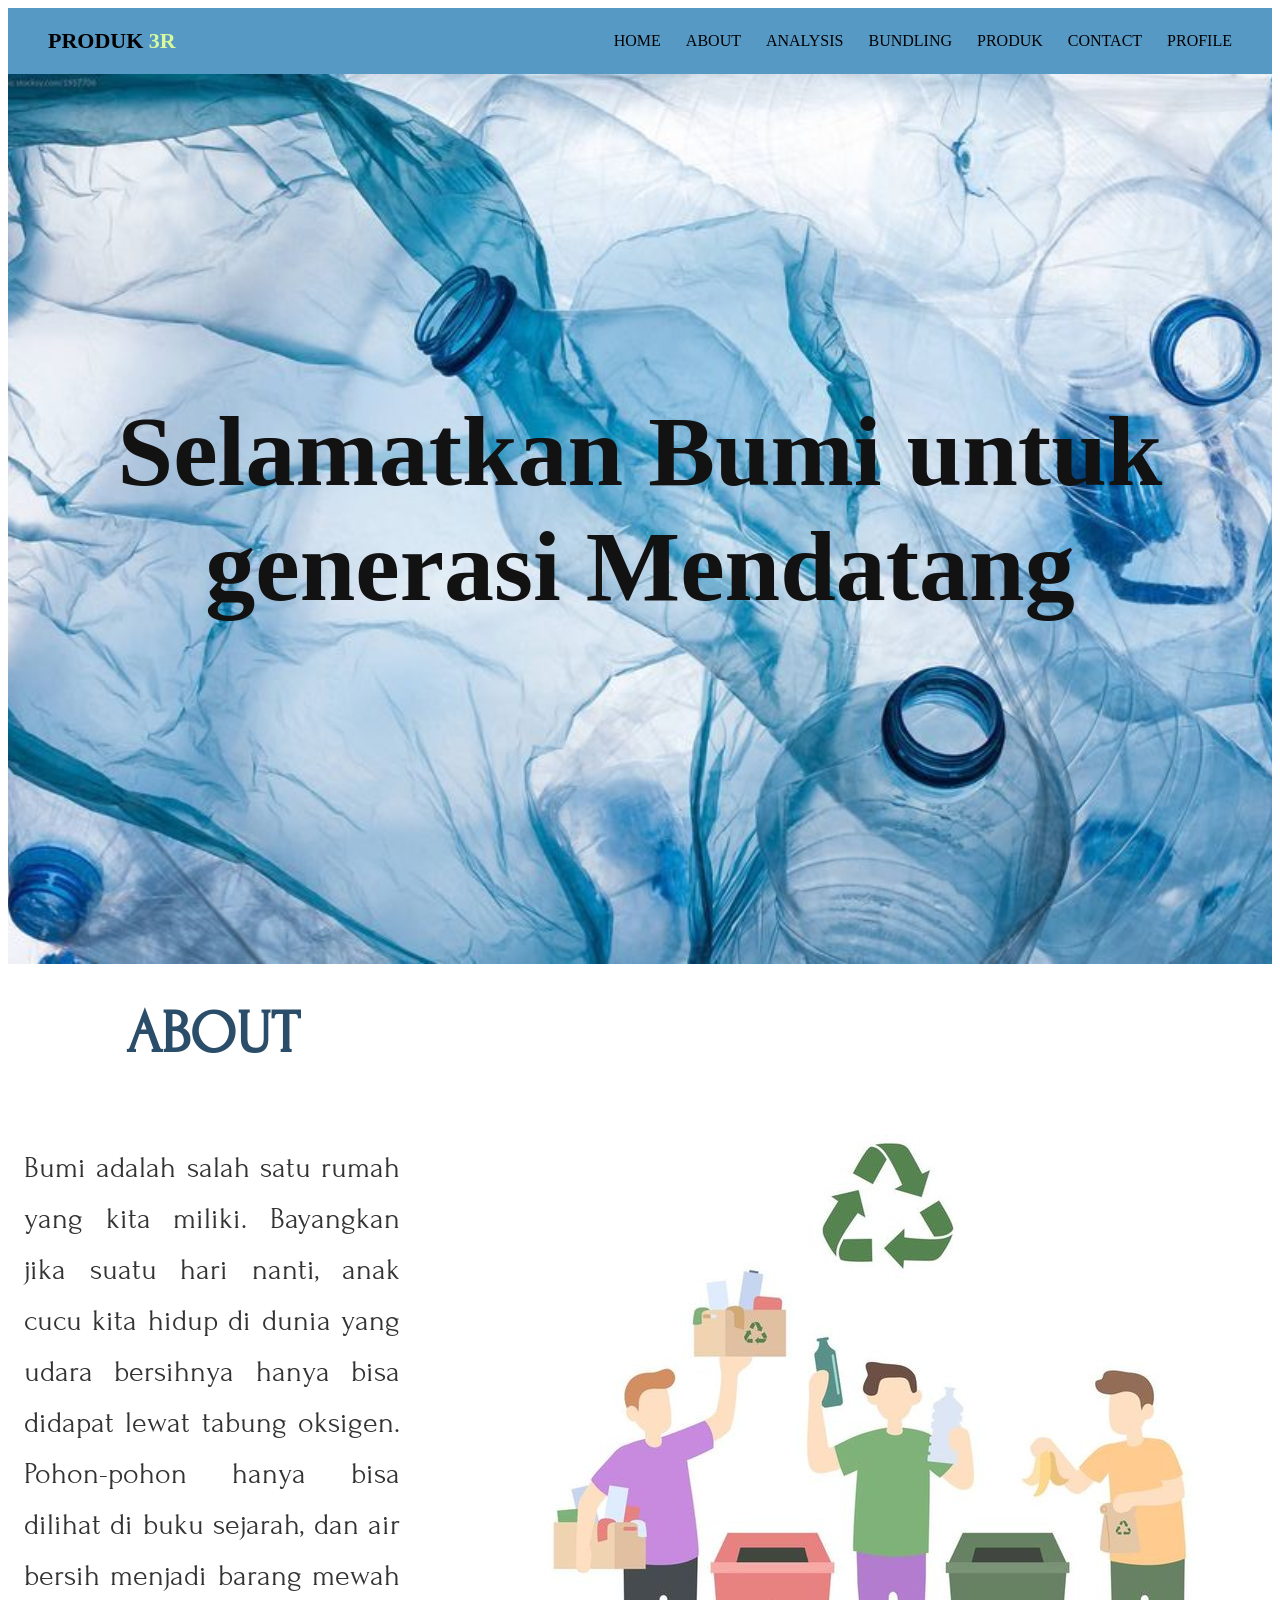
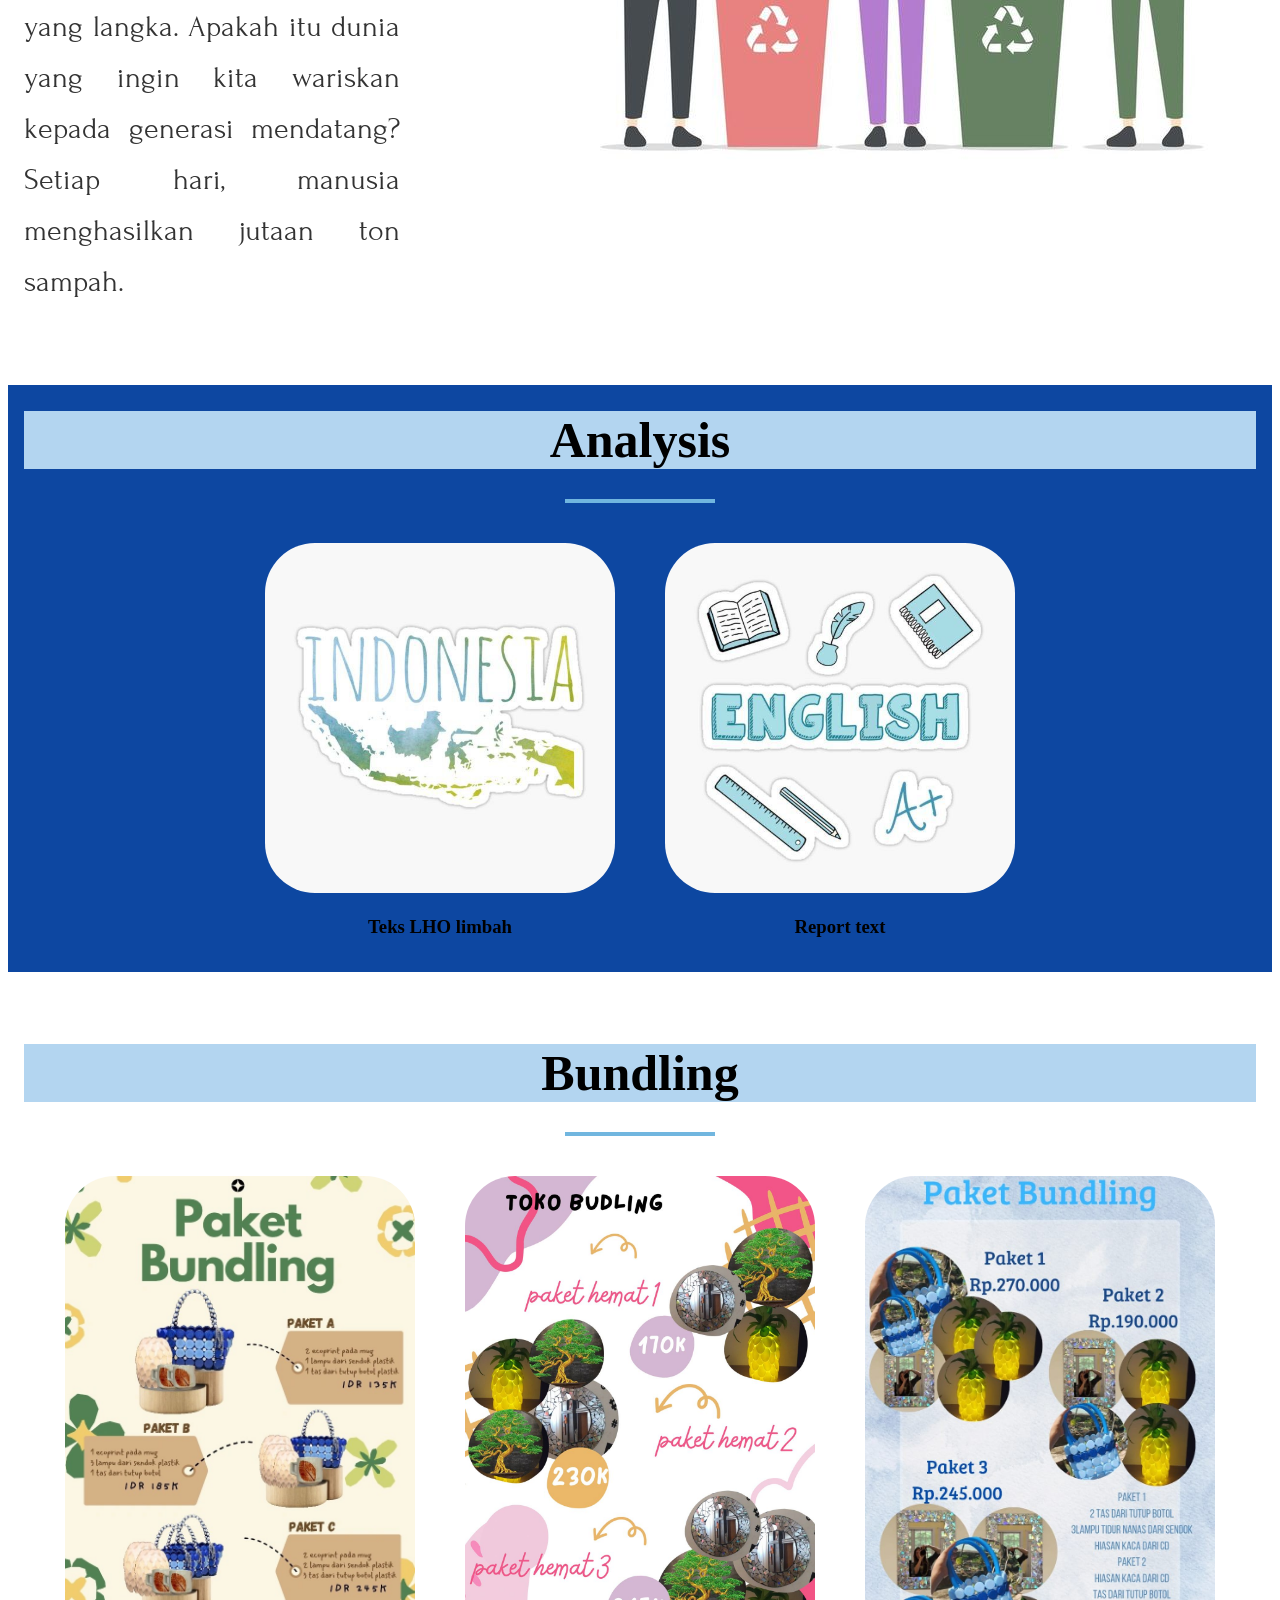
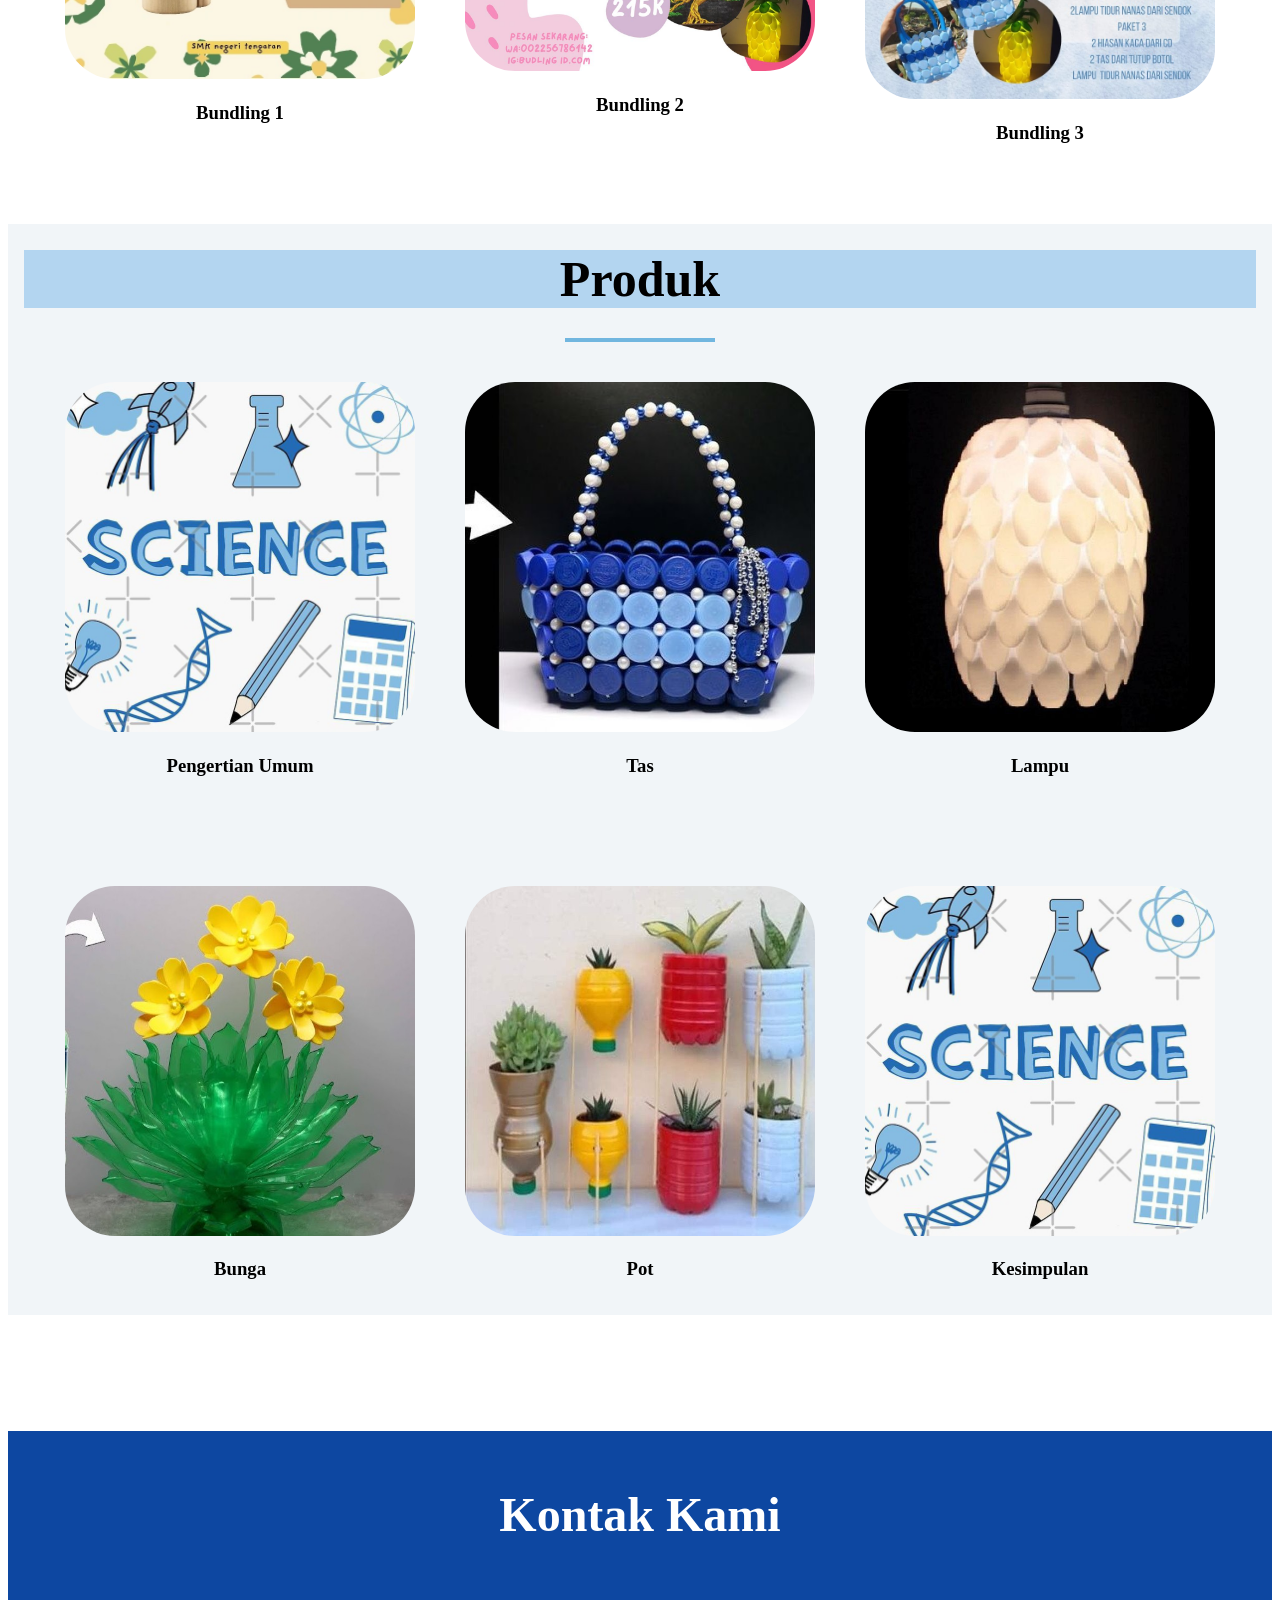
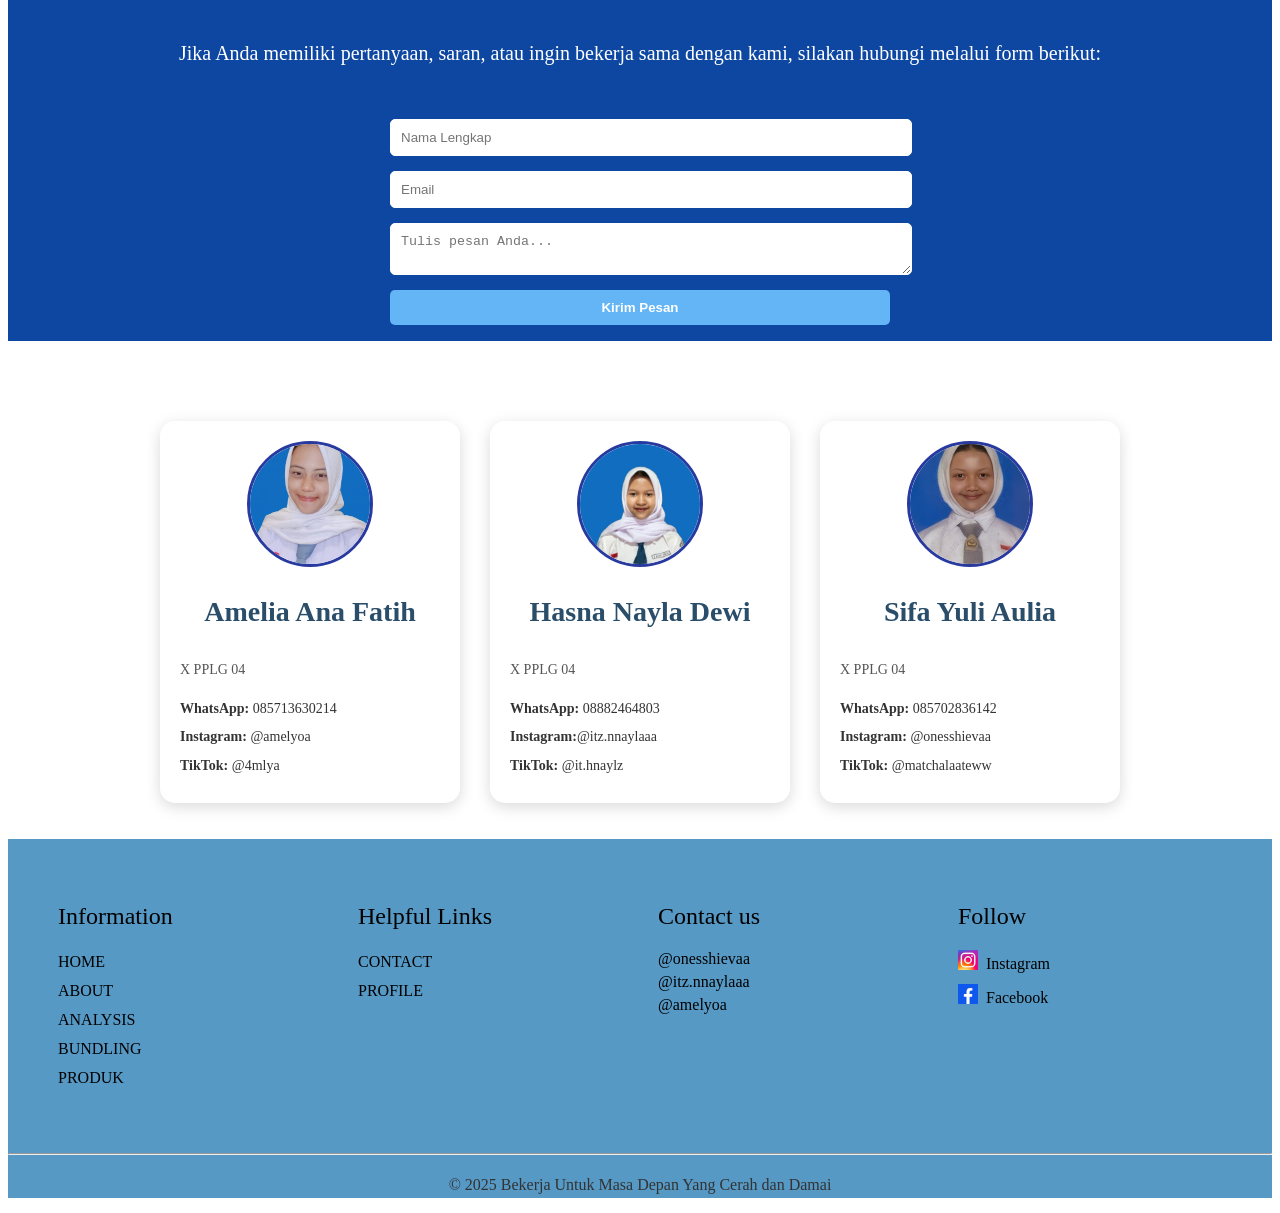
<file: index.html>
<!DOCTYPE html>
<html lang="en">
<head>
    <meta charset="UTF-8">
    <meta http-equiv="X-UA-Compatible" content="IE=edge">
    <meta name="viewport" content="width=device-width, initial-scale=1.0">
    <title>Nature</title>
    <link rel="stylesheet" href="style.css">
</head>
<body>
   <header>
    <div class="title-header">PRODUK <span style="color:#d9f99d;">3R</span></div>
   
    <nav>
      <a href="#home">HOME</a>
      <a href="#about">ABOUT</a>
      <a href="#Analysis">ANALYSIS</a>
      <a href="#bundling">BUNDLING</a>
      <a href="#produk">PRODUK</a>
     <a href="#kontak">CONTACT</a>
     <a href="#profile">PROFILE</a>
    </nav>
  </header>

 <section class="hero" id="home">
    <div class="main-content">
      <h1 class="main-heading"> Selamatkan Bumi untuk generasi Mendatang</h1>
        </section>
     <section class="about" id="about">
        <div class="container">
            <div class="about-content">
                <h1>ABOUT </h1>
                <p>Bumi adalah salah satu rumah yang kita miliki. Bayangkan jika suatu hari nanti, anak cucu kita hidup di dunia yang udara bersihnya hanya bisa didapat lewat tabung oksigen. Pohon-pohon hanya bisa dilihat di buku sejarah, dan air bersih menjadi barang mewah yang langka.
                    Apakah itu dunia yang ingin kita wariskan kepada generasi mendatang? Setiap hari, manusia menghasilkan jutaan ton sampah.</p>
            </div>
        <div class="about-image">
            <img src="./img/sampah.jpg" alt="">
        </div>
        </div>
    </section><br><br>
    <!--Analysis-->
     <section id="Analysis">
        <div class="container">
            <div class="section-title">
            <h1>Analysis</h1>
                <div class="line"></div>
            </div>
            <div class="Analysis">
         <div class="service">
                 <a href="b.indo.html" class="btn"><img src="img/indonesia.jpg" alt=""></a>
                  <h3>Teks LHO limbah</h3> 
            </div>
         <div class="service">
                 <a href="b.inggris.html" class="btn"><img src=".//img/download (7).jpg" alt=""></a>
                <h3>Report text</h3>
            </div>
            </div>
        </div>
    </section><br><br>
    <!--bundling-->
    <section id="bundling">
          <div class="container">
            <div class="section-title">
            <h1>Bundling</h1>
                <div class="line"></div>
            </div>
            <div class="Analysis">
                 <div class="service">
                 <a href="./bundling1.html" class="btn"><img src="./img/paket bundling.jpeg" alt=""></a>
                 <h3>Bundling 1</h3> 
            </div>
         <div class="service">
                <a href="./bundling2.html" class="btn"><img src="./img/bundling 2.jpeg" alt=""></a>
                <h3>Bundling 2</h3>
            </div>
             <div class="service">
                <a href="./bundling3.html" class="btn"><img src="./img/bundling 3.jpeg" alt=""></a>
                <h3>Bundling 3</h3>
            </div>
    </section><br><br>
    <!--produk-->
    <section id="produk">
          <div class="container">
            <div class="section-title">
            <h1>Produk</h1>
                <div class="line"></div>
            </div>
            <div class="produk">
                 <div class="service">
                 <a href="./produk.html" class="btn"><img src="./img/ipas.jpg" alt=" "></a>
                 <h3>Pengertian Umum</h3>
            </div>
             <div class="service">
                <a href="./produkA.html" class="btn"><img src="img/tas.jpg" alt=""></a>
                <h3>Tas</h3>
            </div>
         <div class="service">
                <a href="./produkB.html" class="btn"><img src="./img/lampu.jpeg" alt=""></a>
                <h3>Lampu</h3>
            </div>
            <div class="produk">
             <div class="service">
                <a href="./produkC.html" class="btn"><img src="./img/bunga.jpeg" alt=""></a>
                <h3>Bunga</h3>
            </div>
               <div class="service">
                <a href="./produkD.html" class="btn"><img src="img/pot.jpeg" alt=""></a>
                <h3>Pot</h3>
            </div>
             <div class="service">
                <a href="./produkkesimpulan.html" class="btn"><img src="img/ipas.jpg" alt=""></a>
                <h3>Kesimpulan</h3>
            </div>
    </section><br><br>

    <!-- KONTAK KAMI -->
    <section id="kontak" class="section kontak">
        <div class="container">
            <h2>Kontak Kami</h2>
          <br>
            <p>Jika Anda memiliki pertanyaan, saran, atau ingin bekerja sama dengan kami, silakan hubungi melalui form berikut:</p>
               <br>
            <form class="form-kontak">
                <input type="text" placeholder="Nama Lengkap" required>
                <input type="email" placeholder="Email" required>
                <textarea placeholder="Tulis pesan Anda..." required></textarea>
                <button type="submit" class="btn">Kirim Pesan</button>
            </form>
        </div>
    </section>
   <section id="profile">
    <div class="profil">
   
        <div class="card">
            <img src="./img/amel1.jpeg" alt="" class="foto">
            <h1>Amelia Ana Fatih</h1>
            <p class="role">X PPLG 04</p>
            <div class="info">
                <p><strong>WhatsApp:</strong> 085713630214</p>
                <p><strong>Instagram:</strong> @amelyoa</p>
                <p><strong>TikTok:</strong> @4mlya</p>
            </div>
        </div>

        <div class="card">
            <img src="./img/nayla1.jpeg" alt="" class="foto">
            <h1>Hasna Nayla Dewi</h1>
            <p class="role">X PPLG 04</p>
            <div class="info">
                <p><strong>WhatsApp:</strong> 08882464803</p>
                <p><strong>Instagram:</strong>@itz.nnaylaaa</p>
                <p><strong>TikTok:</strong> @it.hnaylz</p>
            </div>
        </div>

        <div class="card">
            <img src="./img/sifa.jpeg" alt="" class="foto">
            <h1>Sifa Yuli Aulia</h1>
            <p class="role">X PPLG 04</p>
            <div class="info">
                <p><strong>WhatsApp:</strong> 085702836142</p>
                <p><strong>Instagram:</strong>  @onesshievaa</p>
                <p><strong>TikTok:</strong> @matchalaateww</p>
            </div>
        </div>
    </div>
    </section><br><br>
 <!-- Footer -->
  <section class="footer">
  <footer class="main-footer">
    <div class="footer-content">
     <div class="footer-column">
      <h3>Information</h3>
      <ul>
      <li><a href="#home">HOME</a></li>
      <li><a href="#about">ABOUT</a></li>
      <li><a href="#Analysis">ANALYSIS</a></li>
      <li><a href="#bundling">BUNDLING</a></li>
      <li><a href="#produk">PRODUK</a></li>
      </ul>
     </div>

     <div class="footer-column">
      <h3>Helpful Links</h3>
      <ul>
       <li><a href="#kontak">CONTACT</a></li>
     <li><a href="#profile">PROFILE</a></li>
      </ul>
     </div>

     <div class="footer-column">
      <h3>Contact us</h3>
      <div class="contact-links">
        <ul>
       <li> @onesshievaa</li>
       <li> @itz.nnaylaaa</li>
       <li> @amelyoa</li>
       </ul>
      </div>
     </div>

     <div class="footer-column">
      <h3>Follow</h3>
      <ul class="social-links">
       <li>
        <a href="#">
          <i class="fab fa-instagram">
            <img src="./img/instagram.jpg" />
          </i> 
          Instagram
        </a>
      </li>
       <li>
        <a href="#">
          <i class="fab fa-facebook-f">
            <img src="./img/facebook.jpg" />
          </i>
          Facebook
        </a>
      </li>
      </ul>
     </div>
     </div>
     <hr />
     <div class="copy">
      <p>&copy; 2025 Bekerja Untuk Masa Depan Yang Cerah dan Damai</p>
     </div>
  </footer>
 </section>
</body>
</html>
</file>
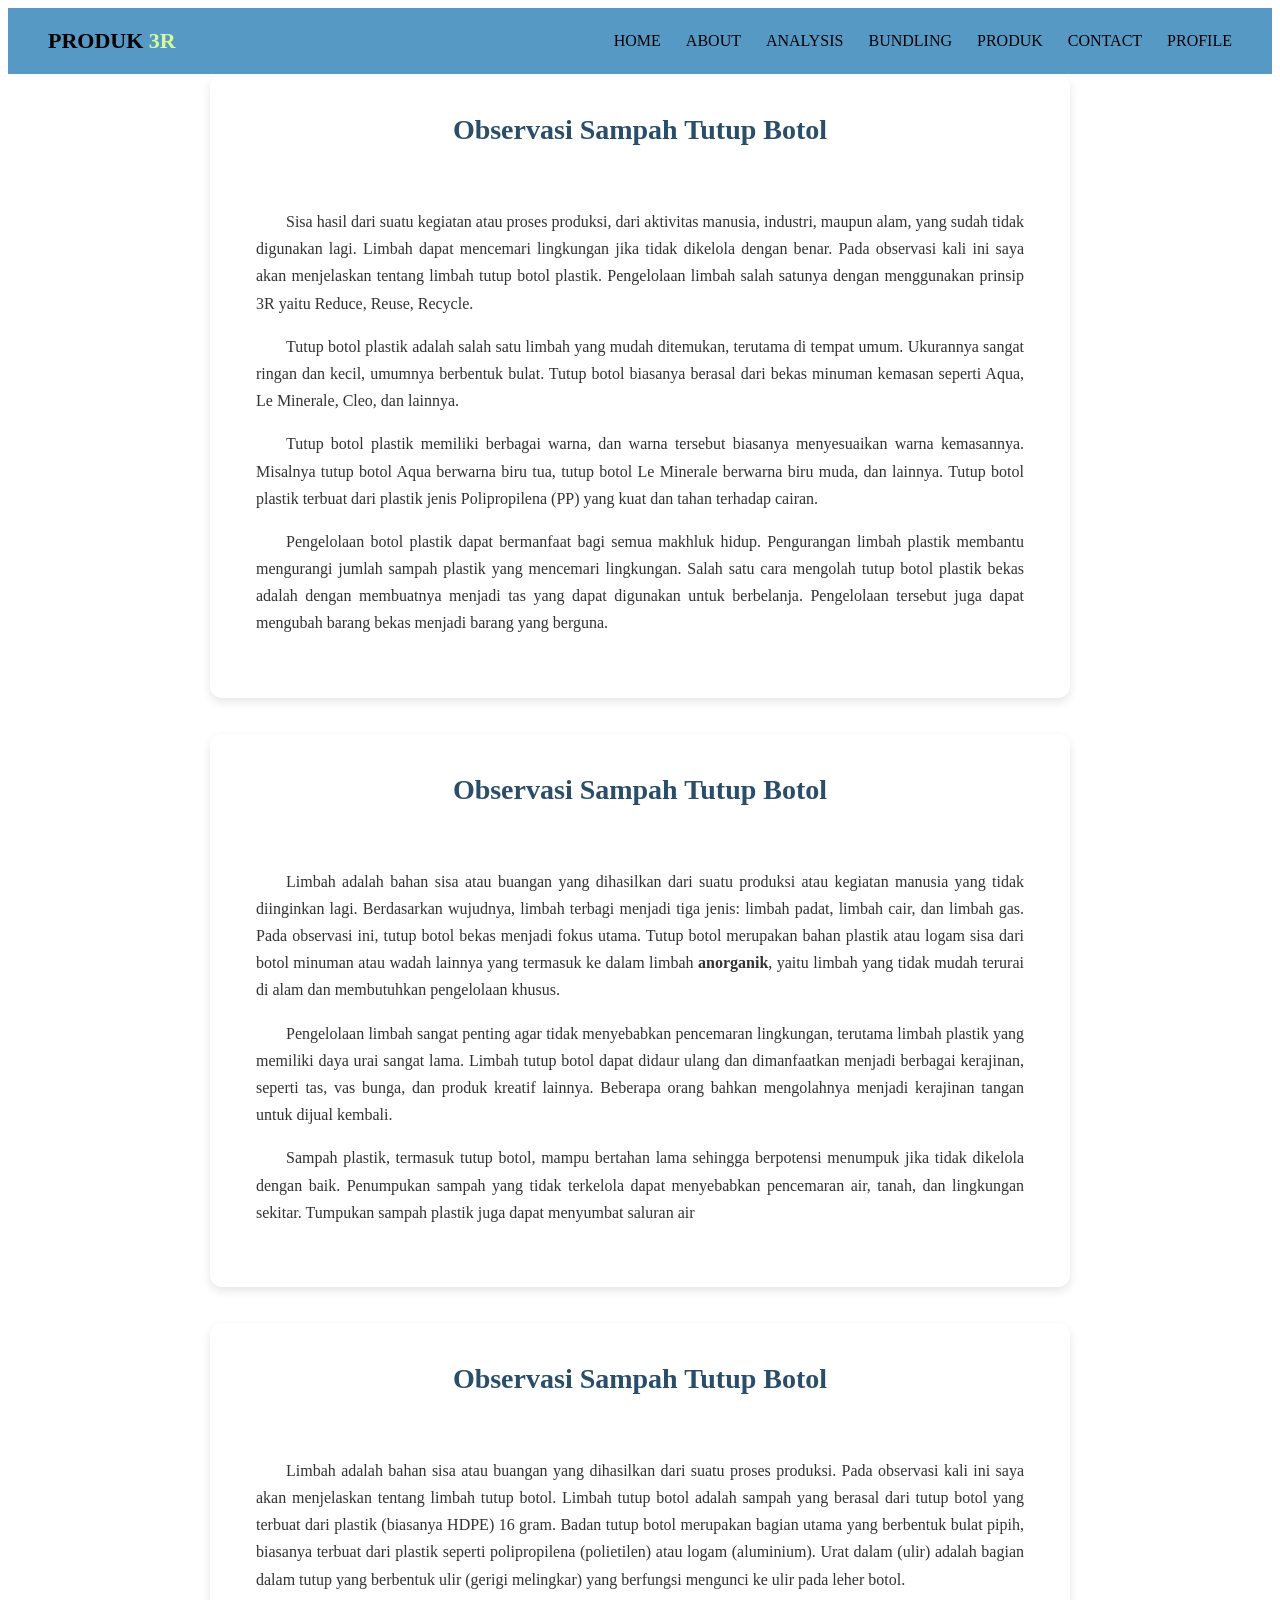
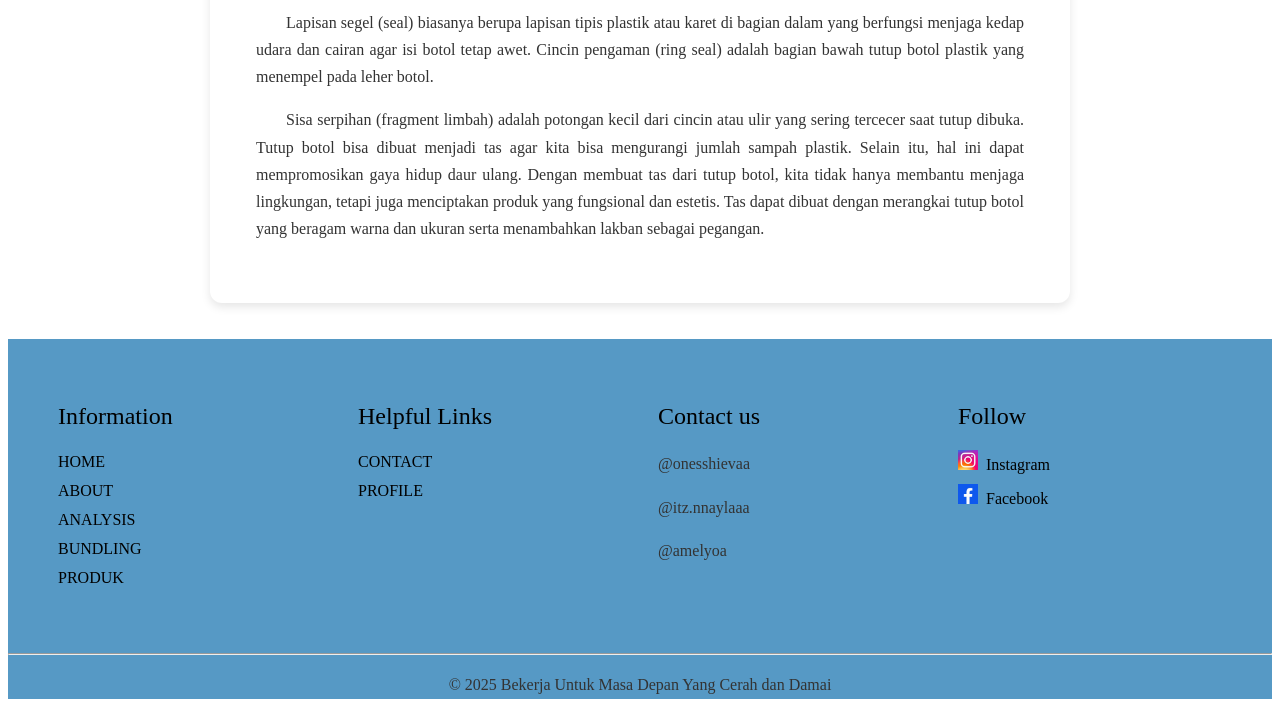
<file: b.indo.html>
<!DOCTYPE html>
<html lang="id">
<head>
    <meta charset="UTF-8">
    <meta name="viewport" content="width=device-width, initial-scale=1.0">
    <title>Text LHO Limbah Tutup Botol</title>
    <link rel="stylesheet" href="style.css">
</head>
<body>
 <header>
    <div class="title-header">PRODUK <span style="color:#d9f99d;">3R</span></div>
   
    <nav>
      <a href="../kolaborasi/index.html#home">HOME</a>
      <a href="../kolaborasi/index.html#about">ABOUT</a>
      <a href="../kolaborasi/index.html#Analysis">ANALYSIS</a>
      <a href="../kolaborasi/index.html#bundling">BUNDLING</a>
      <a href="../kolaborasi/index.html#produk">PRODUK</a>
     <a href="../kolaborasi/index.html#kontak">CONTACT</a>
     <a href="../kolaborasi/index.html#profile">PROFILE</a>
    </nav>
  </header>

<div class="wrapper">

    <h1>Observasi Sampah Tutup Botol</h1>

    <section class="container">
        <p class ="w">
            Sisa hasil dari suatu kegiatan atau proses produksi, dari aktivitas manusia, 
            industri, maupun alam, yang sudah tidak digunakan lagi. Limbah dapat mencemari 
            lingkungan jika tidak dikelola dengan benar. Pada observasi kali ini saya akan 
            menjelaskan tentang limbah tutup botol plastik. Pengelolaan limbah salah satunya 
            dengan menggunakan prinsip 3R yaitu Reduce, Reuse, Recycle.
        </p>

  
        <p class ="w">
            Tutup botol plastik adalah salah satu limbah yang mudah ditemukan, terutama di tempat 
            umum. Ukurannya sangat ringan dan kecil, umumnya berbentuk bulat. Tutup botol biasanya 
            berasal dari bekas minuman kemasan seperti Aqua, Le Minerale, Cleo, dan lainnya.
        </p>

        <p class ="w">
            Tutup botol plastik memiliki berbagai warna, dan warna tersebut biasanya menyesuaikan 
            warna kemasannya. Misalnya tutup botol Aqua berwarna biru tua, tutup botol Le Minerale 
            berwarna biru muda, dan lainnya. Tutup botol plastik terbuat dari plastik jenis 
            Polipropilena (PP) yang kuat dan tahan terhadap cairan.
        </p>

        <p class ="w">
            Pengelolaan botol plastik dapat bermanfaat bagi semua makhluk hidup. Pengurangan limbah 
            plastik membantu mengurangi jumlah sampah plastik yang mencemari lingkungan. Salah satu 
            cara mengolah tutup botol plastik bekas adalah dengan membuatnya menjadi tas yang dapat 
            digunakan untuk berbelanja. Pengelolaan tersebut juga dapat mengubah barang bekas menjadi 
            barang yang berguna.
        </p>
    </section>

</div><br><br>

<div class="wrapper">

    <h1>Observasi Sampah Tutup Botol</h1>

    <section class="container">

        <p class="w">
            Limbah adalah bahan sisa atau buangan yang dihasilkan dari suatu produksi 
            atau kegiatan manusia yang tidak diinginkan lagi. Berdasarkan wujudnya, 
            limbah terbagi menjadi tiga jenis: limbah padat, limbah cair, dan limbah gas.
            Pada observasi ini, tutup botol bekas menjadi fokus utama. Tutup botol merupakan 
            bahan plastik atau logam sisa dari botol minuman atau wadah lainnya yang termasuk 
            ke dalam limbah <strong>anorganik</strong>, yaitu limbah yang tidak mudah terurai 
            di alam dan membutuhkan pengelolaan khusus.
        </p>
        <p class="w">
            Pengelolaan limbah sangat penting agar tidak menyebabkan pencemaran lingkungan, 
            terutama limbah plastik yang memiliki daya urai sangat lama.
            Limbah tutup botol dapat didaur ulang dan dimanfaatkan menjadi berbagai kerajinan, 
            seperti tas, vas bunga, dan produk kreatif lainnya. Beberapa orang bahkan 
            mengolahnya menjadi kerajinan tangan untuk dijual kembali.
        </p>
        <p class ="w">
            Sampah plastik, termasuk tutup botol, mampu bertahan lama sehingga berpotensi 
            menumpuk jika tidak dikelola dengan baik.
            Penumpukan sampah yang tidak terkelola dapat menyebabkan pencemaran air, tanah, 
            dan lingkungan sekitar. Tumpukan sampah plastik juga dapat menyumbat saluran air 
        </p>
        </section>
        </div><br><br>

<div class="wrapper">

    <h1>Observasi Sampah Tutup Botol</h1>

    <section class="container">
      
        <p class="w">
            Limbah adalah bahan sisa atau buangan yang dihasilkan dari suatu proses produksi. 
            Pada observasi kali ini saya akan menjelaskan tentang limbah tutup botol. 
            Limbah tutup botol adalah sampah yang berasal dari tutup botol yang terbuat dari 
            plastik (biasanya HDPE) 16 gram. Badan tutup botol merupakan bagian utama yang 
            berbentuk bulat pipih, biasanya terbuat dari plastik seperti polipropilena 
            (polietilen) atau logam (aluminium).
            Urat dalam (ulir) adalah bagian dalam tutup yang berbentuk ulir (gerigi melingkar) 
            yang berfungsi mengunci ke ulir pada leher botol.
        </p>

        <p class="w">
            Lapisan segel (seal) biasanya berupa lapisan tipis plastik atau karet di bagian 
            dalam yang berfungsi menjaga kedap udara dan cairan agar isi botol tetap awet. 
            Cincin pengaman (ring seal) adalah bagian bawah tutup botol plastik yang menempel 
            pada leher botol.
        </p>

        <p class="w">
            Sisa serpihan (fragment limbah) adalah potongan kecil dari cincin atau ulir yang 
            sering tercecer saat tutup dibuka. 
            Tutup botol bisa dibuat menjadi tas agar kita bisa mengurangi jumlah sampah plastik. 
            Selain itu, hal ini dapat mempromosikan gaya hidup daur ulang. Dengan membuat tas 
            dari tutup botol, kita tidak hanya membantu menjaga lingkungan, tetapi juga 
            menciptakan produk yang fungsional dan estetis. Tas dapat dibuat dengan merangkai 
            tutup botol yang beragam warna dan ukuran serta menambahkan lakban sebagai pegangan.
        </p>
    </section>
    </div><br><br>
     <!-- Footer -->
  <section class="footer">
  <footer class="main-footer">
    <div class="footer-content">
     <div class="footer-column">
      <h3>Information</h3>
      <ul>
      <li><a href="#home">HOME</a></li>
      <li><a href="#about">ABOUT</a></li>
      <li><a href="#Analysis">ANALYSIS</a></li>
      <li><a href="#bundling">BUNDLING</a></li>
      <li><a href="#produk">PRODUK</a></li>
      </ul>
     </div>

     <div class="footer-column">
      <h3>Helpful Links</h3>
      <ul>
       <li><a href="#kontak">CONTACT</a></li>
     <li><a href="#profile">PROFILE</a></li>
      </ul>
     </div>

     <div class="footer-column">
      <h3>Contact us</h3>
      <div class="contact-links">
       <p> @onesshievaa</p>
       <p> @itz.nnaylaaa</p>
       <p> @amelyoa</p>
      </div>
     </div>

     <div class="footer-column">
      <h3>Follow</h3>
      <ul class="social-links">
       <li>
        <a href="#">
          <i class="fab fa-instagram">
            <img src="./img/instagram.jpg" />
          </i> 
          Instagram
        </a>
      </li>
       <li>
        <a href="#">
          <i class="fab fa-facebook-f">
            <img src="./img/facebook.jpg" />
          </i>
          Facebook
        </a>
      </li>
      </ul>
     </div>
     </div>
     <hr />
     <div class="copy">
      <p>&copy; 2025 Bekerja Untuk Masa Depan Yang Cerah dan Damai</p>
     </div>
  </footer>
 </section>
</body>
</html>
</file>
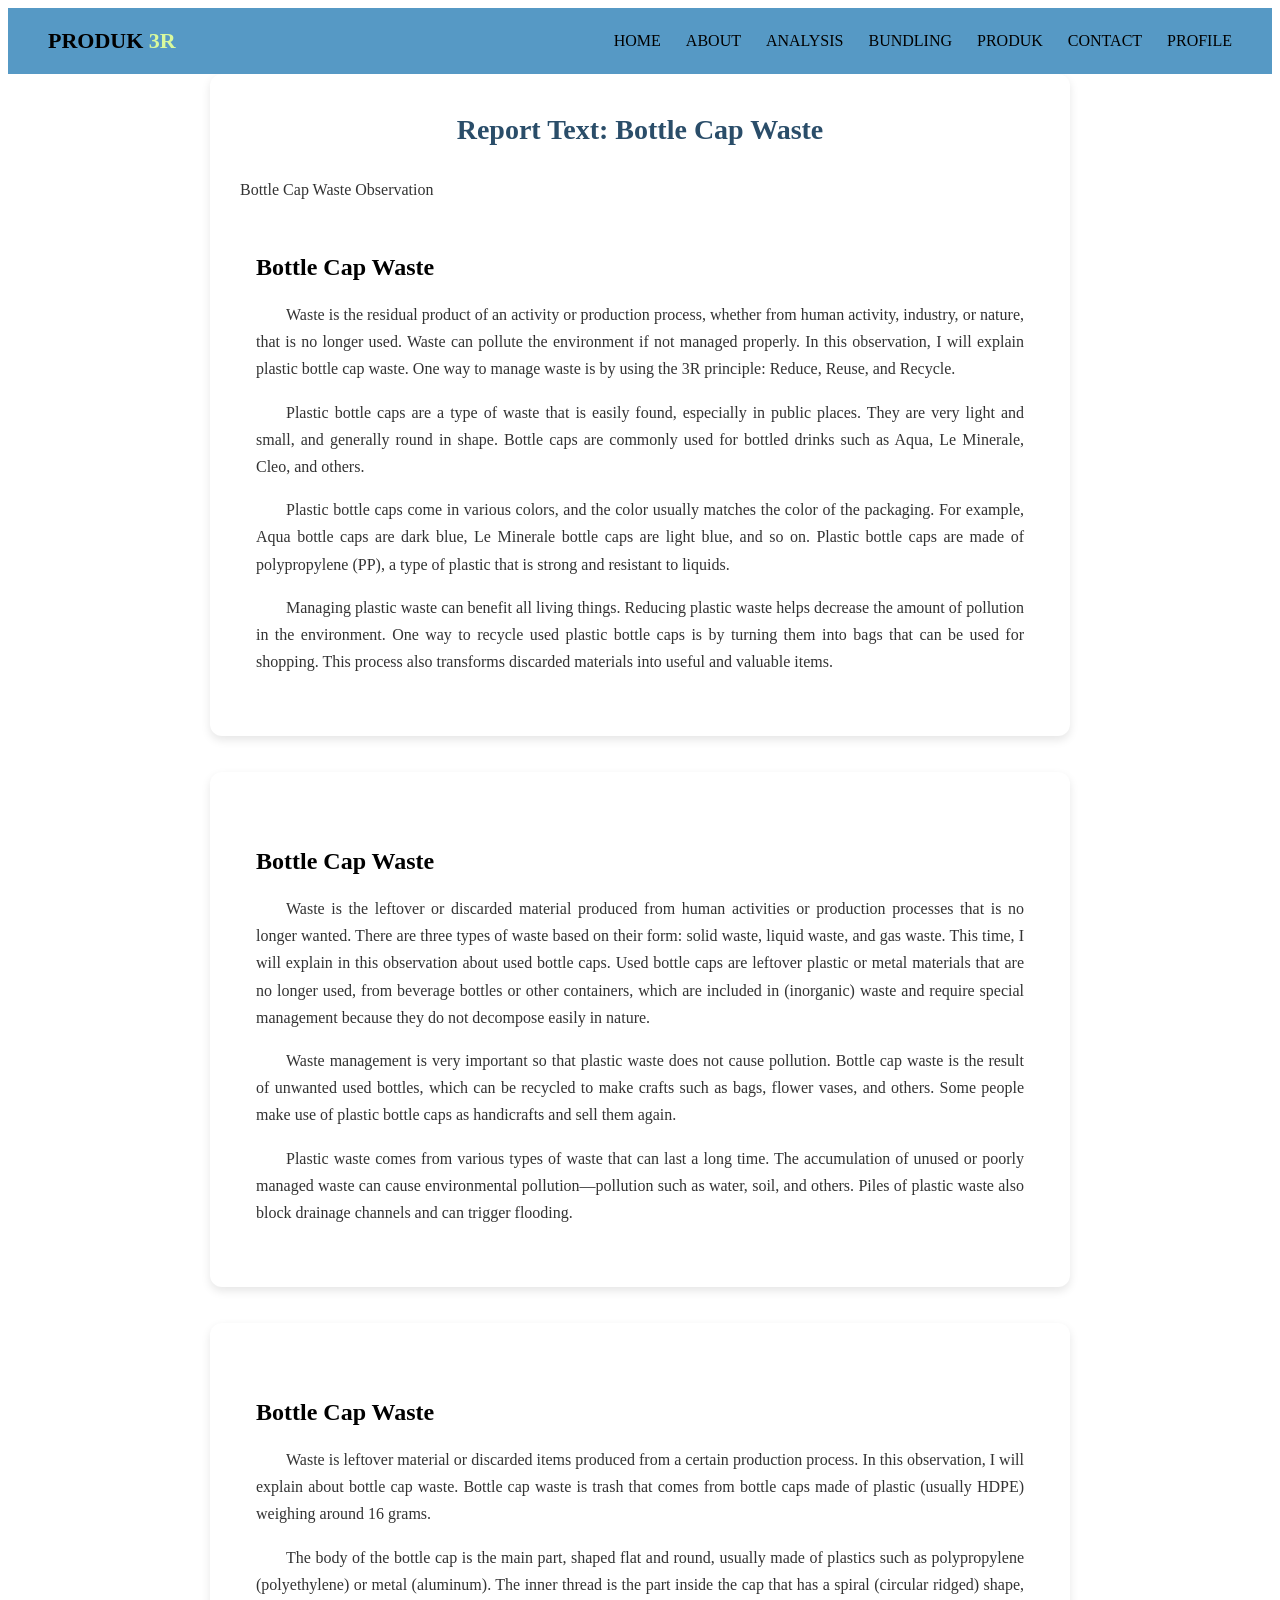
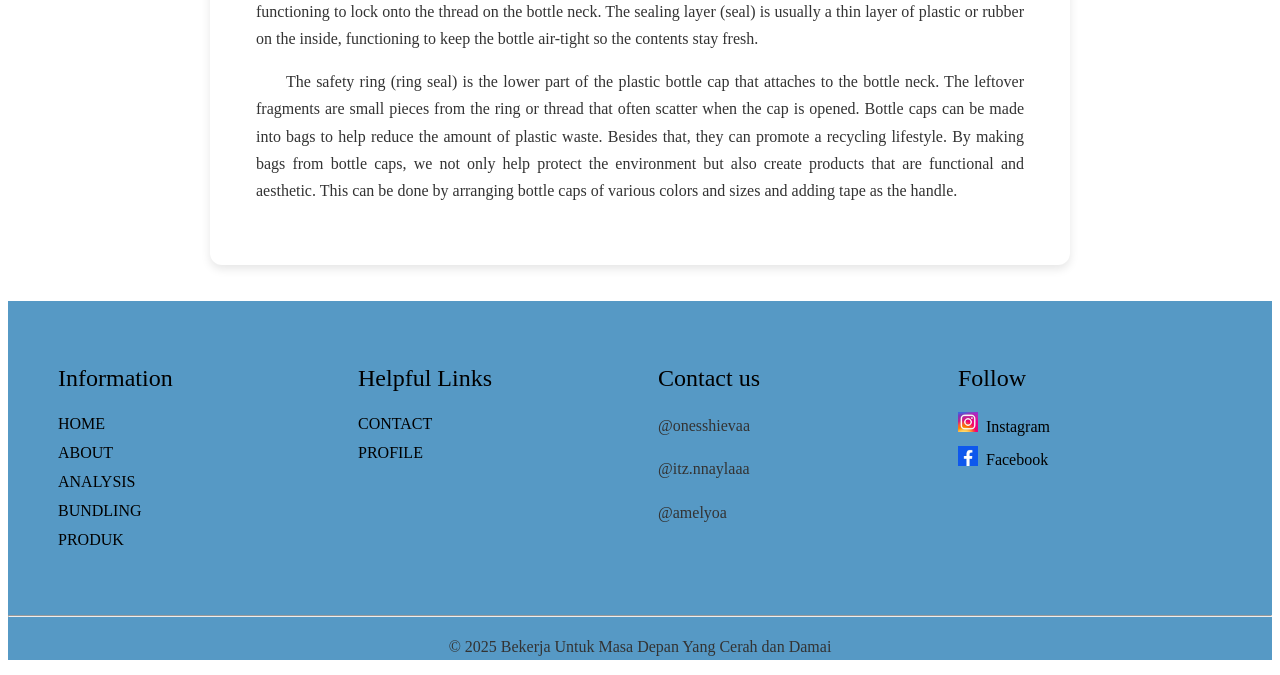
<file: b.inggris.html>
<!DOCTYPE html>
<html lang="en">
<head>
    <meta charset="UTF-8">
    <meta name="viewport" content="width=device-width, initial-scale=1.0">
    <title>Report Text: Bottle Cap Waste</title>
    <link rel="stylesheet" href="style.css">
</head>
<body>
  <header>
    <div class="title-header">PRODUK <span style="color:#d9f99d;">3R</span></div>
   
    <nav>
      <a href="../kolaborasi/index.html#home">HOME</a>
      <a href="../kolaborasi/index.html#about">ABOUT</a>
      <a href="../kolaborasi/index.html#Analysis">ANALYSIS</a>
      <a href="../kolaborasi/index.html#bundling">BUNDLING</a>
      <a href="../kolaborasi/index.html#produk">PRODUK</a>
     <a href="../kolaborasi/index.html#kontak">CONTACT</a>
     <a href="../kolaborasi/index.html#profile">PROFILE</a>
    </nav>
  </header>
<div class="wrapper">

    <h1>Report Text: Bottle Cap Waste</h1>
    <p class="subtitle">Bottle Cap Waste Observation</p>

    <section class="container">
        <h2>Bottle Cap Waste</h2>

        <p class="w">
            Waste is the residual product of an activity or production process, whether from 
            human activity, industry, or nature, that is no longer used. Waste can pollute the 
            environment if not managed properly. In this observation, I will explain plastic 
            bottle cap waste. One way to manage waste is by using the 3R principle: Reduce, 
            Reuse, and Recycle.
        </p>

        <p class="w">
            Plastic bottle caps are a type of waste that is easily found, especially in public 
            places. They are very light and small, and generally round in shape. Bottle caps are 
            commonly used for bottled drinks such as Aqua, Le Minerale, Cleo, and others.
        </p>

        <p class="w">
            Plastic bottle caps come in various colors, and the color usually matches the color 
            of the packaging. For example, Aqua bottle caps are dark blue, Le Minerale bottle 
            caps are light blue, and so on. Plastic bottle caps are made of polypropylene (PP), 
            a type of plastic that is strong and resistant to liquids.
        </p>

        <p class="w">
            Managing plastic waste can benefit all living things. Reducing plastic waste helps 
            decrease the amount of pollution in the environment. One way to recycle used plastic 
            bottle caps is by turning them into bags that can be used for shopping. This process 
            also transforms discarded materials into useful and valuable items.
        </p>
    </section>
    </div><br><br>
   
<div class="wrapper">
    <section class="container">
        <h2>Bottle Cap Waste</h2>

        <p class="w">
            Waste is the leftover or discarded material produced from human activities or 
            production processes that is no longer wanted. There are three types of waste 
            based on their form: solid waste, liquid waste, and gas waste. This time, I will 
            explain in this observation about used bottle caps. Used bottle caps are leftover 
            plastic or metal materials that are no longer used, from beverage bottles or other 
            containers, which are included in (inorganic) waste and require special management 
            because they do not decompose easily in nature.
        </p>
        <p class="w">
            Waste management is very important so that plastic waste does not cause pollution.
            Bottle cap waste is the result of unwanted used bottles, which can be recycled to 
            make crafts such as bags, flower vases, and others. Some people make use of plastic 
            bottle caps as handicrafts and sell them again. 
        </p>
        <p class="w">
            Plastic waste comes from various 
            types of waste that can last a long time. The accumulation of unused or poorly 
            managed waste can cause environmental pollution—pollution such as water, soil, 
            and others. Piles of plastic waste also block drainage channels and can trigger flooding.
        </p>

    </section>
</div><br><br>

<div class="wrapper">

    <section class="container">
        <h2>Bottle Cap Waste</h2>

        <p class="w">
            Waste is leftover material or discarded items produced from a certain production 
            process. In this observation, I will explain about bottle cap waste. Bottle cap 
            waste is trash that comes from bottle caps made of plastic (usually HDPE) weighing 
            around 16 grams.
        </p>

        <p class="w">
            The body of the bottle cap is the main part, shaped flat and round, usually made 
            of plastics such as polypropylene (polyethylene) or metal (aluminum). The inner 
            thread is the part inside the cap that has a spiral (circular ridged) shape, 
            functioning to lock onto the thread on the bottle neck. The sealing layer (seal) 
            is usually a thin layer of plastic or rubber on the inside, functioning to keep 
            the bottle air-tight so the contents stay fresh.
        </p>

        <p class="w">
            The safety ring (ring seal) is the lower part of the plastic bottle cap that 
            attaches to the bottle neck. The leftover fragments are small pieces from the ring 
            or thread that often scatter when the cap is opened. Bottle caps can be made into 
            bags to help reduce the amount of plastic waste. Besides that, they can promote a 
            recycling lifestyle. By making bags from bottle caps, we not only help protect the 
            environment but also create products that are functional and aesthetic. This can 
            be done by arranging bottle caps of various colors and sizes and adding tape as 
            the handle.
        </p>
    </section>

</div><br><br>
 <!-- Footer -->
  <section class="footer">
  <footer class="main-footer">
    <div class="footer-content">
     <div class="footer-column">
      <h3>Information</h3>
         <ul>
     <li><a href="../kolaborasi/index.html#home">HOME</a></li>
      <li><a href="../kolaborasi/index.html#about">ABOUT</a></li>
      <li><a href="../kolaborasi/index.html#Analysis">ANALYSIS</a></li>
      <li><a href="../kolaborasi/index.html#bundling">BUNDLING</a></li>
      <li><a href="../kolaborasi/index.html#produk">PRODUK</a></li>
      </ul>
     </div>

     <div class="footer-column">
      <h3>Helpful Links</h3>
      <ul>
       <li><a href="../kolaborasi/index.html#kontak">CONTACT</a></li>
      <li><a href="../kolaborasi/index.html#profile">PROFILE</a></li>
      </ul>
     </div>

     <div class="footer-column">
      <h3>Contact us</h3>
      <div class="contact-links">
       <p> @onesshievaa</p>
       <p> @itz.nnaylaaa</p>
       <p> @amelyoa</p>
      </div>
     </div>

     <div class="footer-column">
      <h3>Follow</h3>
      <ul class="social-links">
       <li>
        <a href="#">
          <i class="fab fa-instagram">
            <img src="./img/instagram.jpg" />
          </i> 
          Instagram
        </a>
      </li>
       <li>
        <a href="#">
          <i class="fab fa-facebook-f">
            <img src="./img/facebook.jpg" />
          </i>
          Facebook
        </a>
      </li>
      </ul>
     </div>
     </div>
     <hr />
     <div class="copy">
      <p>&copy; 2025 Bekerja Untuk Masa Depan Yang Cerah dan Damai</p>
     </div>
  </footer>
 </section>
</body>
</html>
</file>
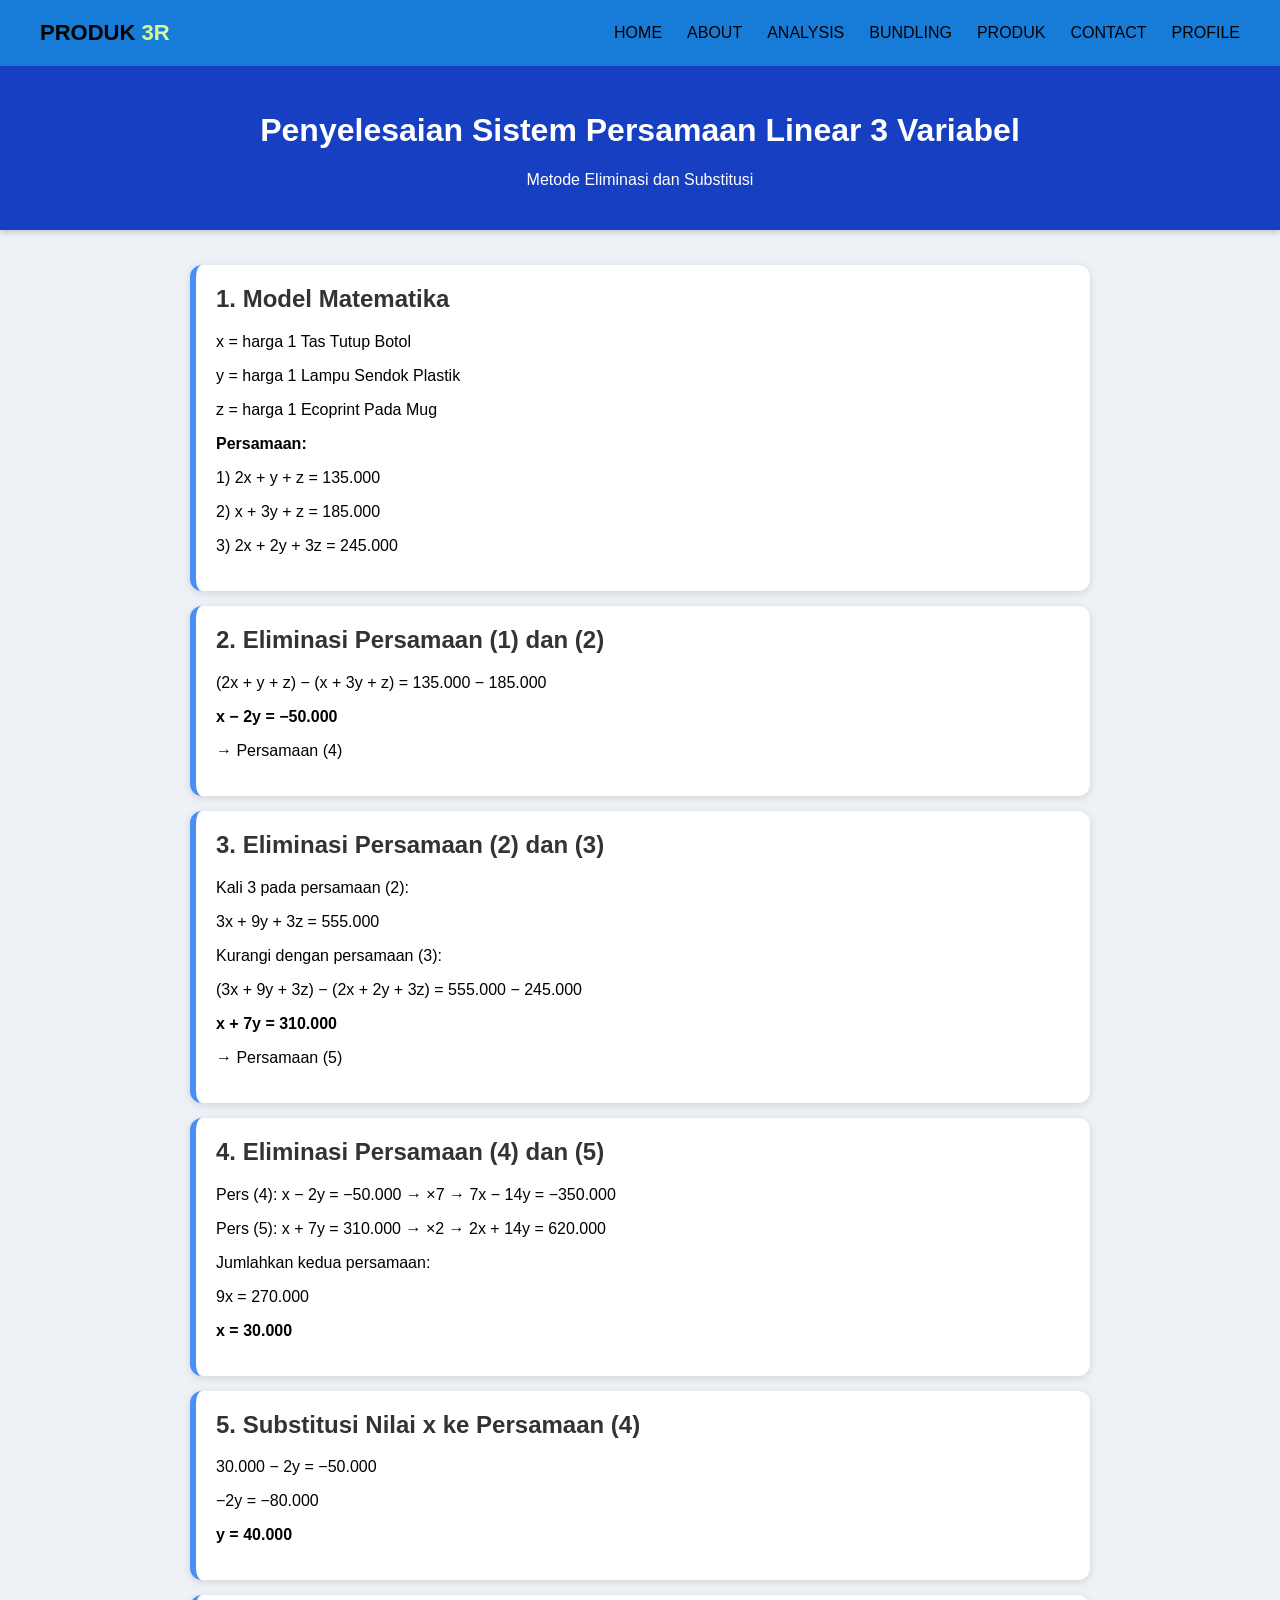
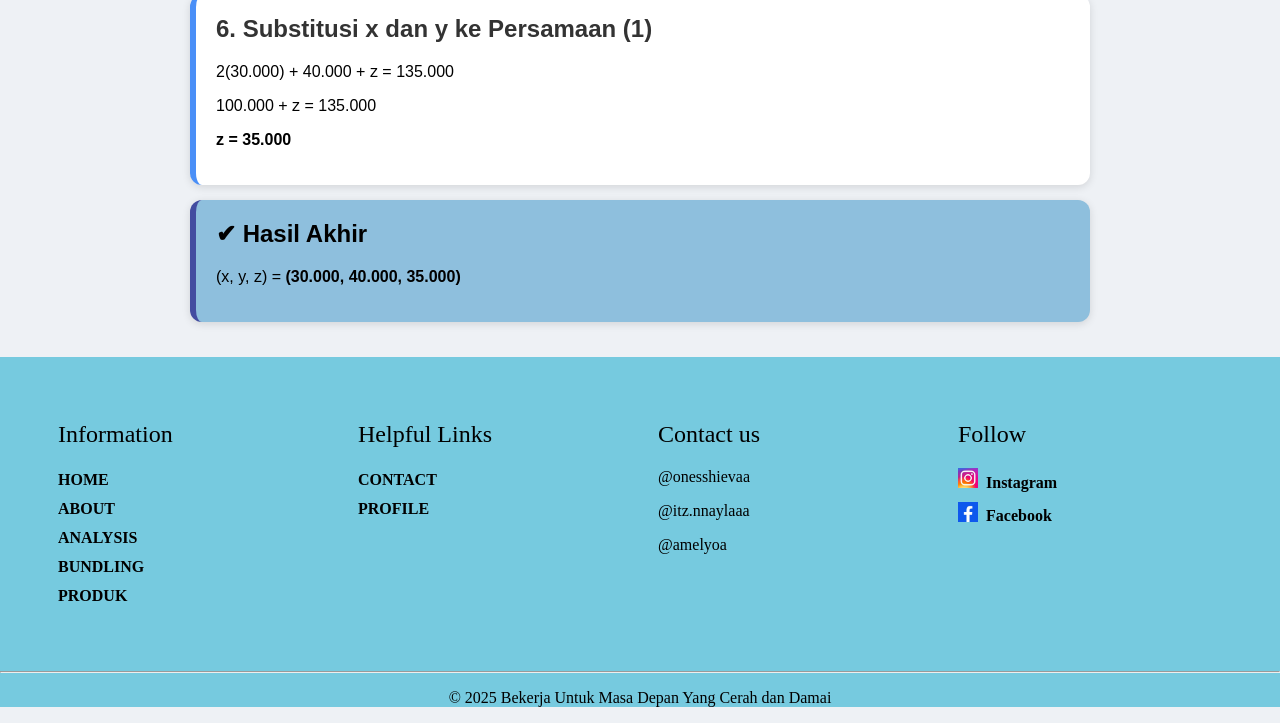
<file: bundling1.html>
<!DOCTYPE html>
<html lang="en">
<head>
    <meta charset="UTF-8">
    <meta name="viewport" content="width=device-width, initial-scale=1.0">
    <title>Document</title>
    <link rel="stylesheet" href="stylem1.css">
</head>
<body>
     <header>
    <div class="title-header">PRODUK <span style="color:#d9f99d;">3R</span></div>
   
    <nav>
      <a href="../kolaborasi/index.html#home">HOME</a>
      <a href="../kolaborasi/index.html#about">ABOUT</a>
      <a href="../kolaborasi/index.html#Analysis">ANALYSIS</a>
      <a href="../kolaborasi/index.html#bundling">BUNDLING</a>
      <a href="../kolaborasi/index.html#produk">PRODUK</a>
     <a href="../kolaborasi/index.html#kontak">CONTACT</a>
     <a href="../kolaborasi/index.html#profile">PROFILE</a>
    </nav>
  </header>
<div class="title-box">
    <h1>Penyelesaian Sistem Persamaan Linear 3 Variabel</h1>
    <p>Metode Eliminasi dan Substitusi</p>
</div>

<section class="container">

     <div class="card">
        <h2>1. Model Matematika</h2>
        <p>x = harga 1 Tas Tutup Botol</p>
        <p>y = harga 1 Lampu Sendok Plastik</p>
        <p>z = harga 1 Ecoprint Pada Mug</p>
        <p><strong>Persamaan:</strong></p>
        <p>1) 2x + y + z = 135.000</p>
        <p>2) x + 3y + z = 185.000</p>
        <p>3) 2x + 2y + 3z = 245.000</p>
    </div>

    <div class="card">
        <h2>2. Eliminasi Persamaan (1) dan (2)</h2>
        <p>(2x + y + z) − (x + 3y + z) = 135.000 − 185.000</p>
        <p><strong>x − 2y = −50.000</strong></p>
        <p>→ Persamaan (4)</p>
    </div>

    <div class="card">
        <h2>3. Eliminasi Persamaan (2) dan (3)</h2>
        <p>Kali 3 pada persamaan (2):</p>
        <p>3x + 9y + 3z = 555.000</p>
        <p>Kurangi dengan persamaan (3):</p>
        <p>(3x + 9y + 3z) − (2x + 2y + 3z) = 555.000 − 245.000</p>
        <p><strong>x + 7y = 310.000</strong></p>
        <p>→ Persamaan (5)</p>
    </div>

    <div class="card">
        <h2>4. Eliminasi Persamaan (4) dan (5)</h2>
        <p>Pers (4): x − 2y = −50.000 → ×7 → 7x − 14y = −350.000</p>
        <p>Pers (5): x + 7y = 310.000 → ×2 → 2x + 14y = 620.000</p>
        <p>Jumlahkan kedua persamaan:</p>
        <p>9x = 270.000</p>
        <p><strong>x = 30.000</strong></p>
    </div>

    <div class="card">
        <h2>5. Substitusi Nilai x ke Persamaan (4)</h2>
        <p>30.000 − 2y = −50.000</p>
        <p>−2y = −80.000</p>
        <p><strong>y = 40.000</strong></p>
    </div>

    <div class="card">
        <h2>6. Substitusi x dan y ke Persamaan (1)</h2>
        <p>2(30.000) + 40.000 + z = 135.000</p>
        <p>100.000 + z = 135.000</p>
        <p><strong>z = 35.000</strong></p>
    </div>

    <div class="result">
        <h2>✔ Hasil Akhir</h2>
        <p>(x, y, z) = <strong>(30.000, 40.000, 35.000)</strong></p>
    </div>

</section>
 <!-- Footer -->
  <section class="footer">
  <footer class="main-footer">
    <div class="footer-content">
     <div class="footer-column">
      <h3>Information</h3>
      <ul>
     <li><a href="../kolaborasi/index.html#home">HOME</a></li>
      <li><a href="../kolaborasi/index.html#about">ABOUT</a></li>
      <li><a href="../kolaborasi/index.html#Analysis">ANALYSIS</a></li>
      <li><a href="../kolaborasi/index.html#bundling">BUNDLING</a></li>
      <li><a href="../kolaborasi/index.html#produk">PRODUK</a></li>
      </ul>
     </div>

     <div class="footer-column">
      <h3>Helpful Links</h3>
      <ul>
       <li><a href="../kolaborasi/index.html#kontak">CONTACT</a></li>
     <li><a href="../kolaborasi/index.html#profile">PROFILE</a></li>
      </ul>
     </div>

     <div class="footer-column">
      <h3>Contact us</h3>
      <div class="contact-links">
       <p> @onesshievaa</p>
       <p> @itz.nnaylaaa</p>
       <p> @amelyoa</p>
      </div>
     </div>

     <div class="footer-column">
      <h3>Follow</h3>
      <ul class="social-links">
       <li>
        <a href="#">
          <i class="fab fa-instagram">
            <img src="./img/instagram.jpg" />
          </i> 
          Instagram
        </a>
      </li>
       <li>
        <a href="#">
          <i class="fab fa-facebook-f">
            <img src="./img/facebook.jpg" />
          </i>
          Facebook
        </a>
      </li>
      </ul>
     </div>
     </div>
     <hr />
     <div class="copy">
      <p>&copy; 2025 Bekerja Untuk Masa Depan Yang Cerah dan Damai</p>
     </div>
  </footer>
 </section>
</body>
</html>
</file>
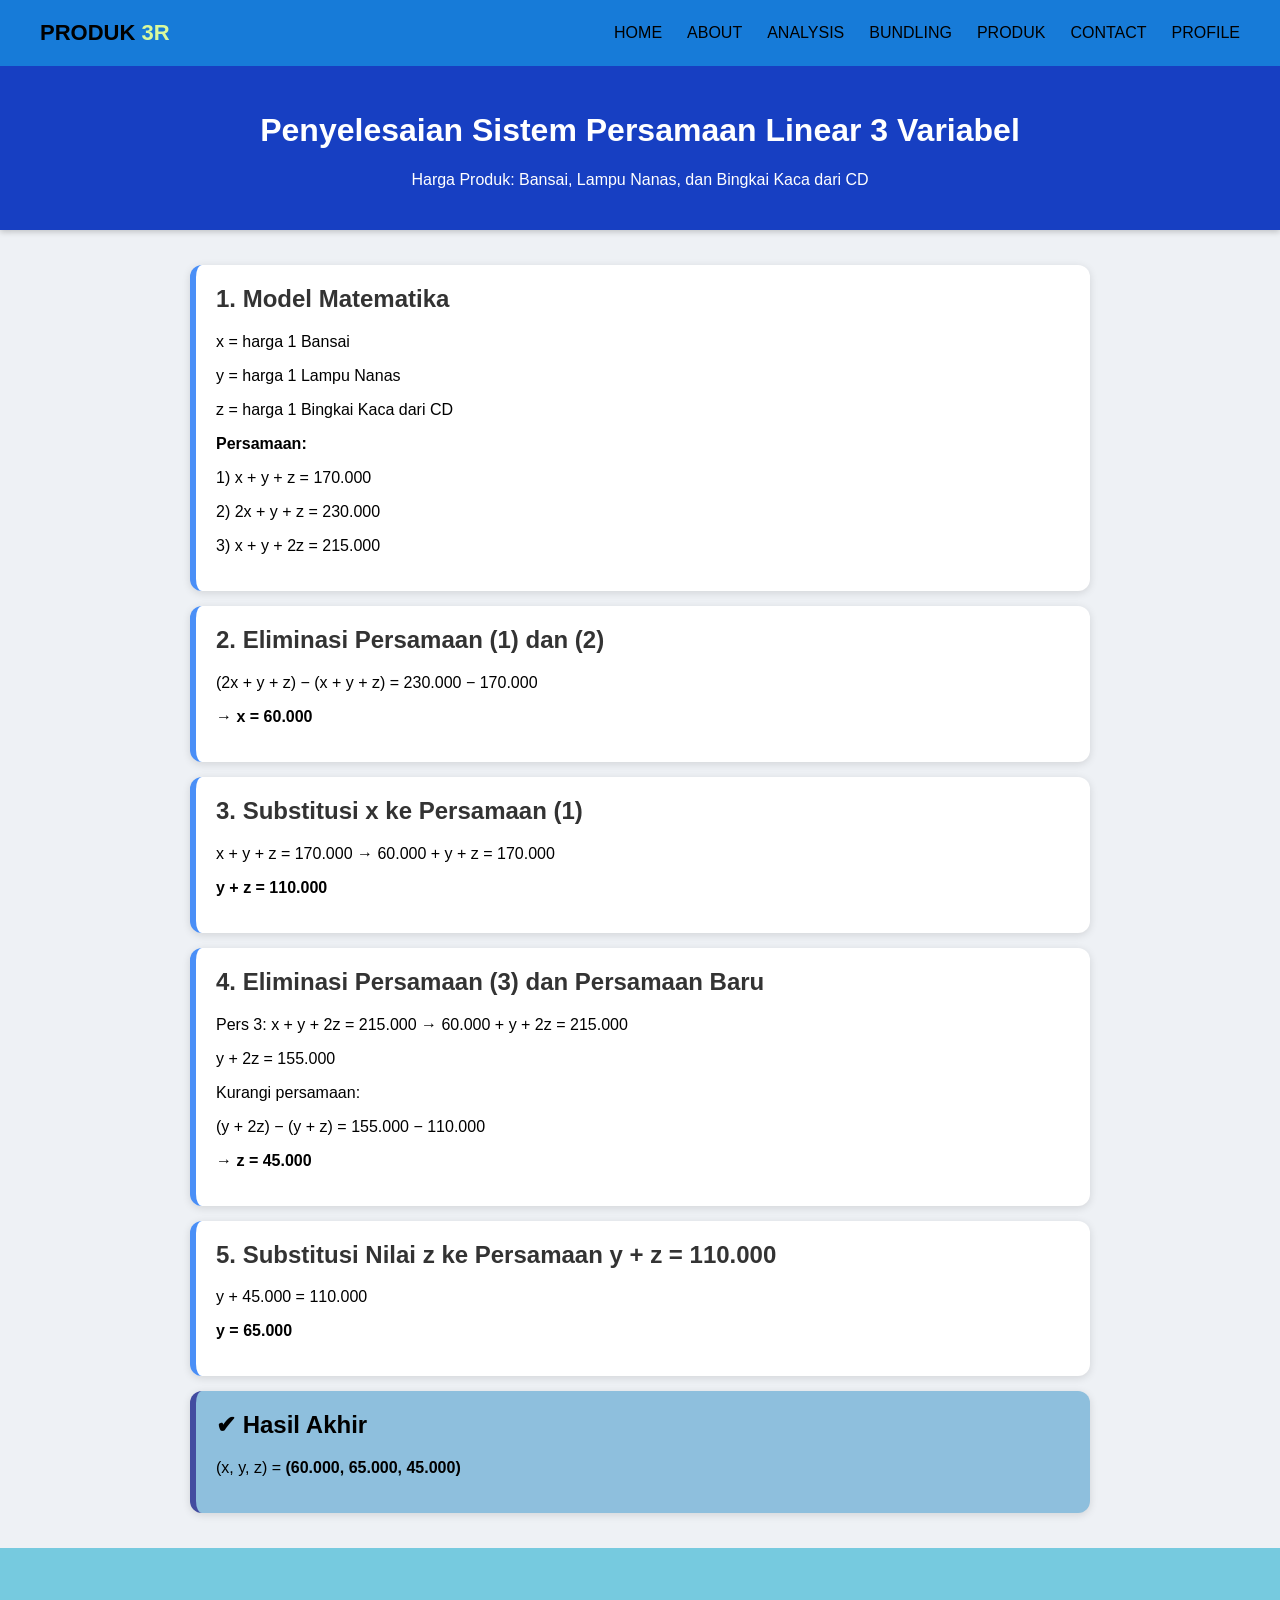
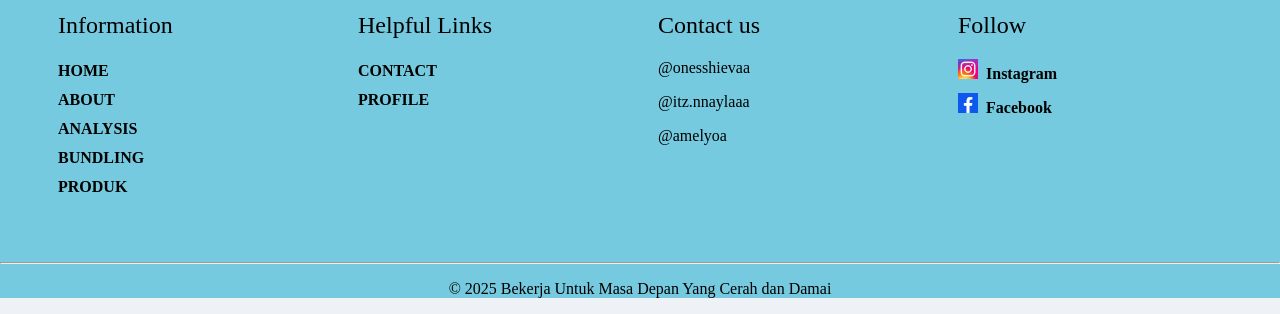
<file: bundling2.html>
<!DOCTYPE html>
<html lang="en">
<head>
    <meta charset="UTF-8">
    <meta name="viewport" content="width=device-width, initial-scale=1.0">
    <title>Document</title>
    <link rel="stylesheet" href="stylem1.css">
</head>
<body>
     <header>
    <div class="title-header">PRODUK <span style="color:#d9f99d;">3R</span></div>
   
    <nav>
      <a href="../kolaborasi/index.html#home">HOME</a>
      <a href="../kolaborasi/index.html#about">ABOUT</a>
      <a href="../kolaborasi/index.html#Analysis">ANALYSIS</a>
      <a href="../kolaborasi/index.html#bundling">BUNDLING</a>
      <a href="../kolaborasi/index.html#produk">PRODUK</a>
     <a href="../kolaborasi/index.html#kontak">CONTACT</a>
     <a href="../kolaborasi/index.html#profile">PROFILE</a>
    </nav>
  </header>
    <div class="title-box">
    <h1>Penyelesaian Sistem Persamaan Linear 3 Variabel</h1>
    <p>Harga Produk: Bansai, Lampu Nanas, dan Bingkai Kaca dari CD</p>
</div>

<section class="container">

    <div class="card">
        <h2>1. Model Matematika</h2>
        <p>x = harga 1 Bansai</p>
        <p>y = harga 1 Lampu Nanas</p>
        <p>z = harga 1 Bingkai Kaca dari CD</p>
        <p><strong>Persamaan:</strong></p>
        <p>1) x + y + z = 170.000</p>
        <p>2) 2x + y + z = 230.000</p>
        <p>3) x + y + 2z = 215.000</p>
    </div>

    <div class="card">
        <h2>2. Eliminasi Persamaan (1) dan (2)</h2>
        <p>(2x + y + z) − (x + y + z) = 230.000 − 170.000</p>
        <p><strong>→ x = 60.000</strong></p>
    </div>

    <div class="card">
        <h2>3. Substitusi x ke Persamaan (1)</h2>
        <p>x + y + z = 170.000 → 60.000 + y + z = 170.000</p>
        <p><strong>y + z = 110.000</strong></p>
    </div>

    <div class="card">
        <h2>4. Eliminasi Persamaan (3) dan Persamaan Baru</h2>
        <p>Pers 3: x + y + 2z = 215.000 → 60.000 + y + 2z = 215.000</p>
        <p>y + 2z = 155.000</p>
        <p>Kurangi persamaan:</p>
        <p>(y + 2z) − (y + z) = 155.000 − 110.000</p>
        <p><strong>→ z = 45.000</strong></p>
    </div>

    <div class="card">
        <h2>5. Substitusi Nilai z ke Persamaan y + z = 110.000</h2>
        <p>y + 45.000 = 110.000</p>
        <p><strong>y = 65.000</strong></p>
    </div>

    <div class="result">
        <h2>✔ Hasil Akhir</h2>
        <p>(x, y, z) = <strong>(60.000, 65.000, 45.000)</strong></p>
    </div>

</section>
 <!-- Footer -->
  <section class="footer">
  <footer class="main-footer">
    <div class="footer-content">
     <div class="footer-column">
      <h3>Information</h3>
      <ul>
     <li><a href="../kolaborasi/index.html#home">HOME</a></li>
      <li><a href="../kolaborasi/index.html#about">ABOUT</a></li>
      <li><a href="../kolaborasi/index.html#Analysis">ANALYSIS</a></li>
      <li><a href="../kolaborasi/index.html#bundling">BUNDLING</a></li>
      <li><a href="../kolaborasi/index.html#produk">PRODUK</a></li>
      </ul>
     </div>

     <div class="footer-column">
      <h3>Helpful Links</h3>
      <ul>
       <li><a href="../kolaborasi/index.html#kontak">CONTACT</a></li>
     <li><a href="../kolaborasi/index.html#profile">PROFILE</a></li>
      </ul>
     </div>

     <div class="footer-column">
      <h3>Contact us</h3>
      <div class="contact-links">
       <p> @onesshievaa</p>
       <p> @itz.nnaylaaa</p>
       <p> @amelyoa</p>
      </div>
     </div>

     <div class="footer-column">
      <h3>Follow</h3>
      <ul class="social-links">
       <li>
        <a href="#">
          <i class="fab fa-instagram">
            <img src="./img/instagram.jpg" />
          </i> 
          Instagram
        </a>
      </li>
       <li>
        <a href="#">
          <i class="fab fa-facebook-f">
            <img src="./img/facebook.jpg" />
          </i>
          Facebook
        </a>
      </li>
      </ul>
     </div>
     </div>
     <hr />
     <div class="copy">
      <p>&copy; 2025 Bekerja Untuk Masa Depan Yang Cerah dan Damai</p>
     </div>
  </footer>
 </section>
</body>
</html>
</file>
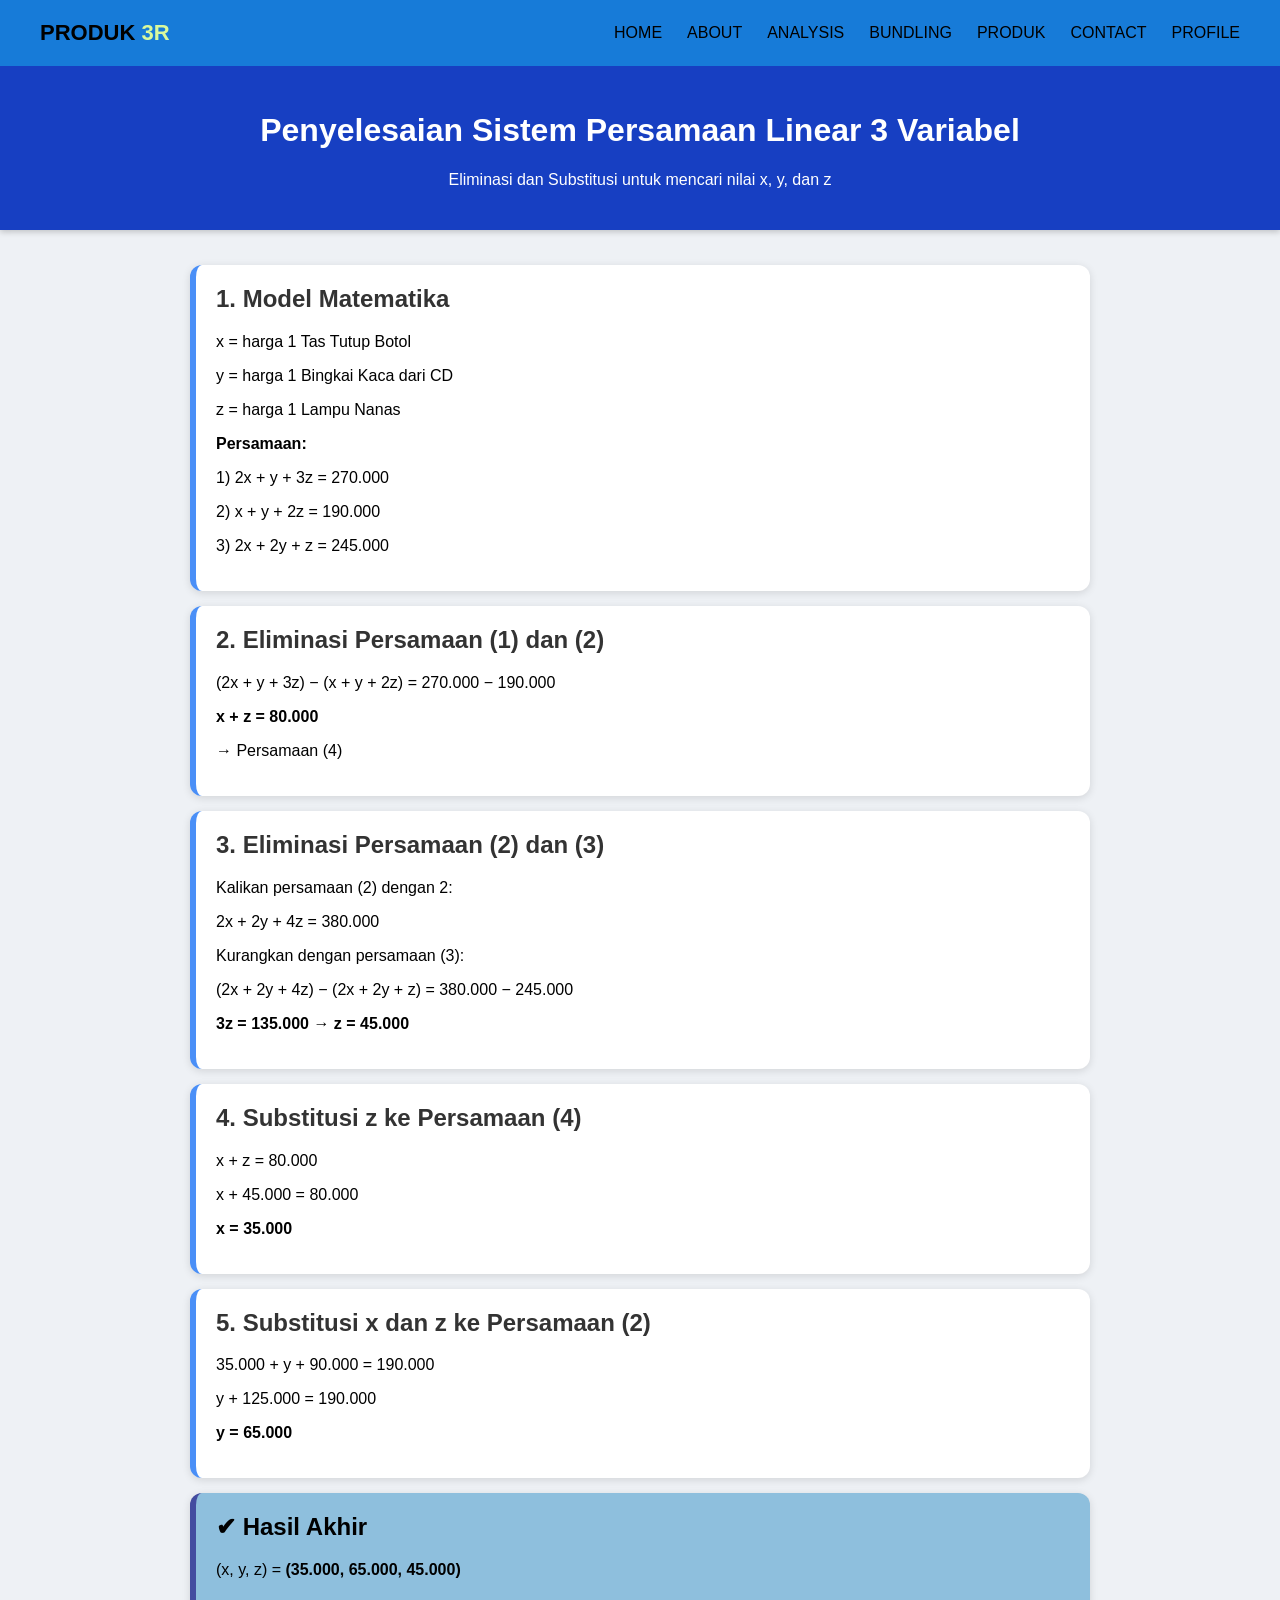
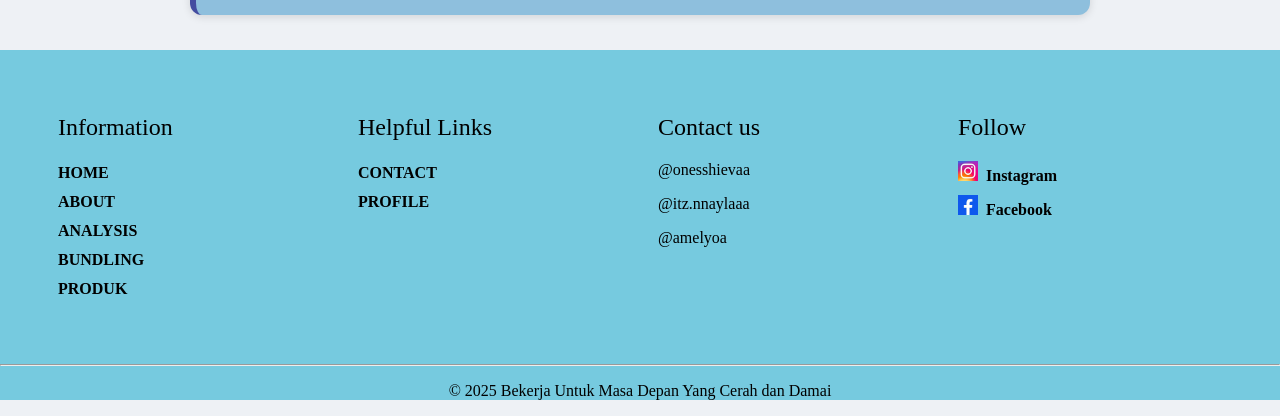
<file: bundling3.html>
<!DOCTYPE html>
<html lang="id">
<head>
    <meta charset="UTF-8">
    <meta name="viewport" content="width=device-width, initial-scale=1.0">
    <title>Penyelesaian Sistem Persamaan Linear</title>
    <link rel="stylesheet" href="stylem1.css">
</head>
<body>
   <header>
    <div class="title-header">PRODUK <span style="color:#d9f99d;">3R</span></div>
   
    <nav>
      <a href="../kolaborasi/index.html#home">HOME</a>
      <a href="../kolaborasi/index.html#about">ABOUT</a>
      <a href="../kolaborasi/index.html#Analysis">ANALYSIS</a>
      <a href="../kolaborasi/index.html#bundling">BUNDLING</a>
      <a href="../kolaborasi/index.html#produk">PRODUK</a>
     <a href="../kolaborasi/index.html#kontak">CONTACT</a>
     <a href="../kolaborasi/index.html#profile">PROFILE</a>
    </nav>
  </header>
<div class="title-box">
    <h1>Penyelesaian Sistem Persamaan Linear 3 Variabel</h1>
    <p>Eliminasi dan Substitusi untuk mencari nilai x, y, dan z</p>
</div>

<section class="container">

  <div class="card">
        <h2>1. Model Matematika</h2>
        <p>x = harga 1 Tas Tutup Botol</p>
        <p>y = harga 1 Bingkai Kaca dari CD</p>
        <p>z = harga 1 Lampu Nanas</p>
        <p><strong>Persamaan:</strong></p>
        <p>1) 2x + y + 3z = 270.000</p>
        <p>2) x + y + 2z = 190.000</p>
        <p>3) 2x + 2y + z = 245.000</p>
    </div>

    <div class="card">
        <h2>2. Eliminasi Persamaan (1) dan (2)</h2>
        <p>(2x + y + 3z) − (x + y + 2z) = 270.000 − 190.000</p>
        <p><strong>x + z = 80.000</strong></p>
        <p>→ Persamaan (4)</p>
    </div>

    <div class="card">
        <h2>3. Eliminasi Persamaan (2) dan (3)</h2>
        <p>Kalikan persamaan (2) dengan 2:</p>
        <p>2x + 2y + 4z = 380.000</p>
        <p>Kurangkan dengan persamaan (3):</p>
        <p>(2x + 2y + 4z) − (2x + 2y + z) = 380.000 − 245.000</p>
        <p><strong>3z = 135.000 → z = 45.000</strong></p>
    </div>

    <div class="card">
        <h2>4. Substitusi z ke Persamaan (4)</h2>
        <p>x + z = 80.000</p>
        <p>x + 45.000 = 80.000</p>
        <p><strong>x = 35.000</strong></p>
    </div>

    <div class="card">
        <h2>5. Substitusi x dan z ke Persamaan (2)</h2>
        <p>35.000 + y + 90.000 = 190.000</p>
        <p>y + 125.000 = 190.000</p>
        <p><strong>y = 65.000</strong></p>
    </div>

    <div class="result">
        <h2>✔ Hasil Akhir</h2>
        <p>(x, y, z) = <strong>(35.000, 65.000, 45.000)</strong></p>
    </div>

</section>
 <!-- Footer -->
  <section class="footer">
  <footer class="main-footer">
    <div class="footer-content">
     <div class="footer-column">
      <h3>Information</h3>
     <ul>
     <li><a href="../kolaborasi/index.html#home">HOME</a></li>
      <li><a href="../kolaborasi/index.html#about">ABOUT</a></li>
      <li><a href="../kolaborasi/index.html#Analysis">ANALYSIS</a></li>
      <li><a href="../kolaborasi/index.html#bundling">BUNDLING</a></li>
      <li><a href="../kolaborasi/index.html#produk">PRODUK</a></li>
      </ul>
     </div>

     <div class="footer-column">
      <h3>Helpful Links</h3>
      <ul>
       <li><a href="../kolaborasi/index.html#kontak">CONTACT</a></li>
     <li><a href="../kolaborasi/index.html#profile">PROFILE</a></li>
      </ul>
     </div>

     <div class="footer-column">
      <h3>Contact us</h3>
      <div class="contact-links">
       <p> @onesshievaa</p>
       <p> @itz.nnaylaaa</p>
       <p> @amelyoa</p>
      </div>
     </div>

     <div class="footer-column">
      <h3>Follow</h3>
      <ul class="social-links">
       <li>
        <a href="#">
          <i class="fab fa-instagram">
            <img src="./img/instagram.jpg" />
          </i> 
          Instagram
        </a>
      </li>
       <li>
        <a href="#">
          <i class="fab fa-facebook-f">
            <img src="./img/facebook.jpg" />
          </i>
          Facebook
        </a>
      </li>
      </ul>
     </div>
     </div>
     <hr />
     <div class="copy">
      <p>&copy; 2025 Bekerja Untuk Masa Depan Yang Cerah dan Damai</p>
     </div>
  </footer>
 </section>
</body>
</html>
</file>
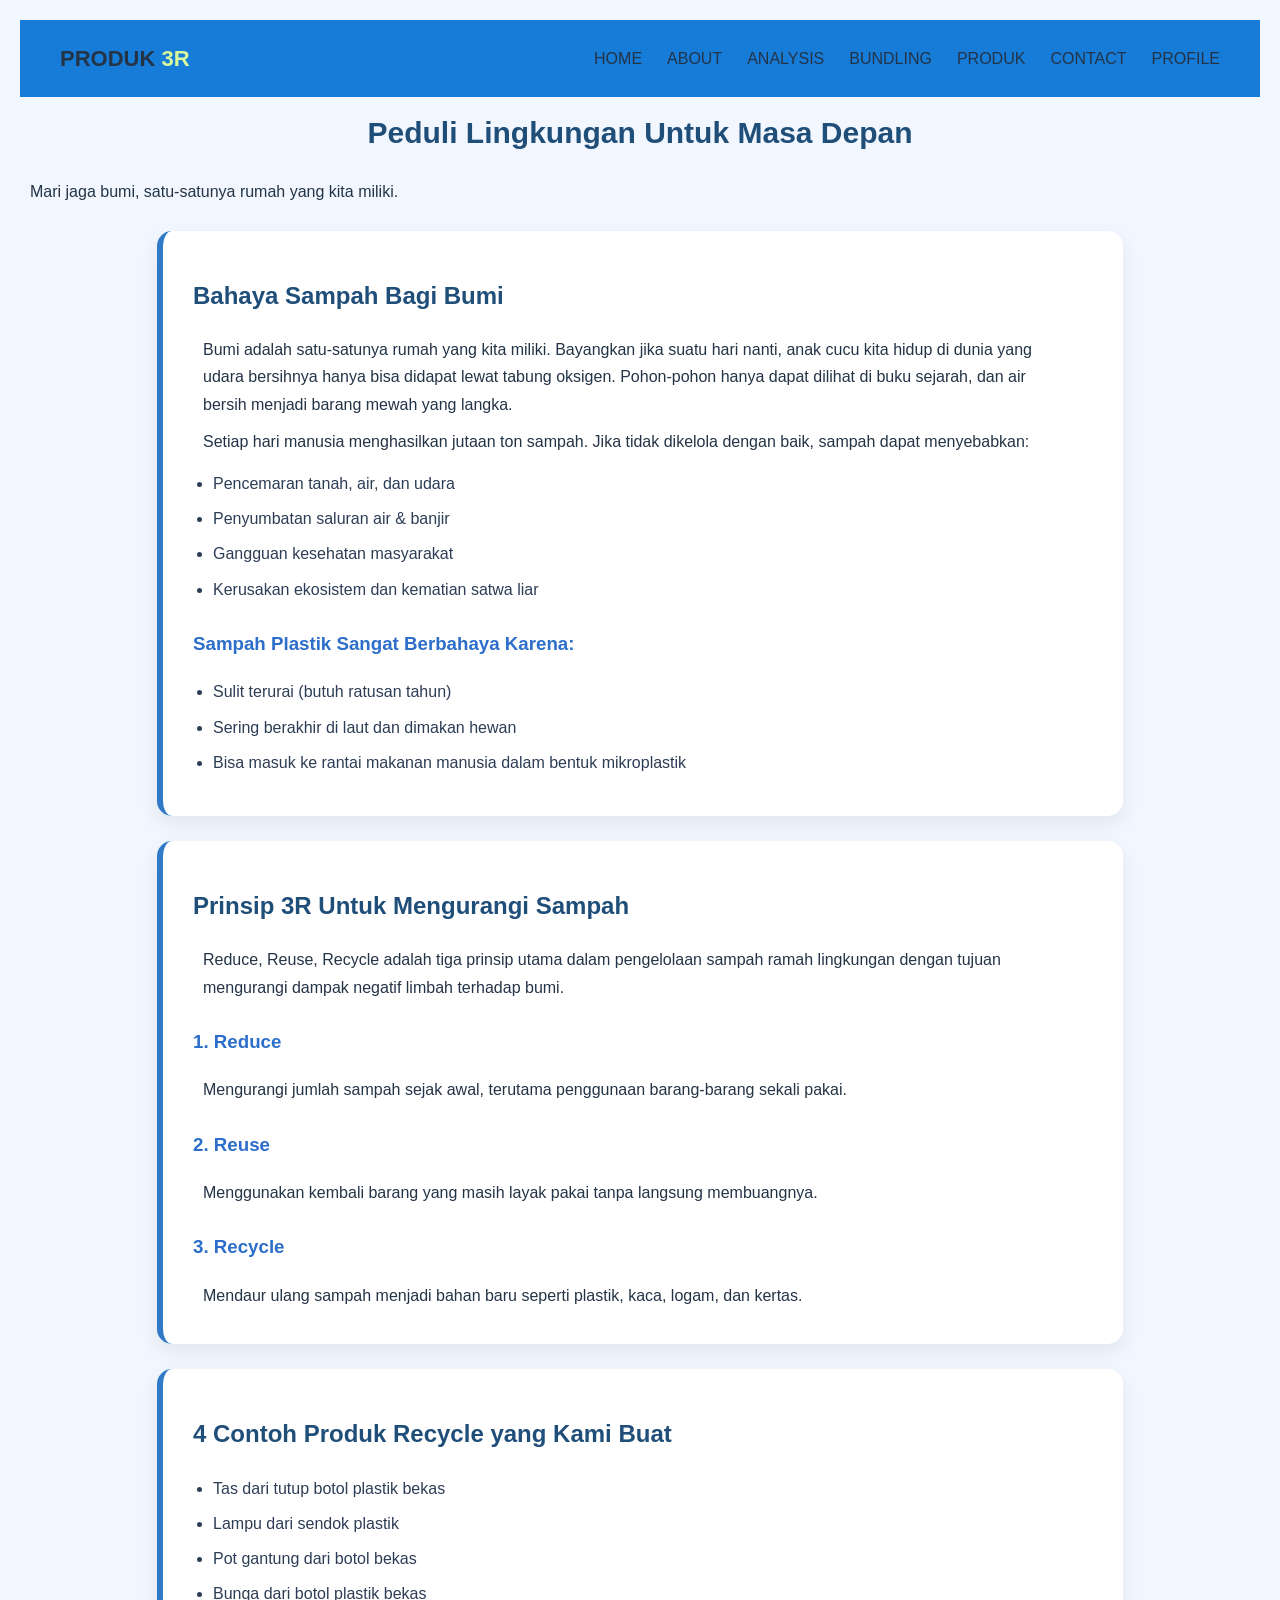
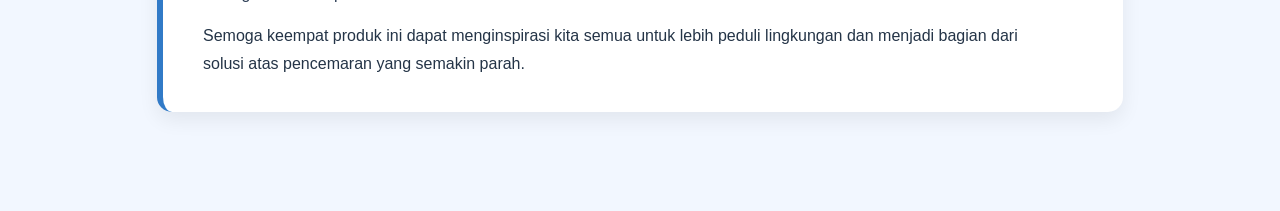
<file: produk.html>
<!DOCTYPE html>
<html lang="en">
<head>
    <meta charset="UTF-8">
    <meta name="viewport" content="width=device-width, initial-scale=1.0">
    <title>Document</title>
    <link rel="stylesheet" href="styleI.css">
</head>
<body>
 <header>
    <div class="title-header">PRODUK <span style="color:#d9f99d;">3R</span></div>
   
    <nav>
      <a href="../kolaborasi/index.html#home">HOME</a>
      <a href="../kolaborasi/index.html#about">ABOUT</a>
      <a href="../kolaborasi/index.html#Analysis">ANALYSIS</a>
      <a href="../kolaborasi/index.html#bundling">BUNDLING</a>
      <a href="../kolaborasi/index.html#produk">PRODUK</a>
     <a href="../kolaborasi/index.html#kontak">CONTACT</a>
     <a href="../kolaborasi/index.html#profile">PROFILE</a>
    </nav>
  </header>
  <div>
    <h1>Peduli Lingkungan Untuk Masa Depan</h1>
    <p>Mari jaga bumi, satu-satunya rumah yang kita miliki.</p>
  

    <section>
        <h2>Bahaya Sampah Bagi Bumi</h2>
        <p>
            Bumi adalah satu-satunya rumah yang kita miliki. Bayangkan jika suatu hari nanti, 
            anak cucu kita hidup di dunia yang udara bersihnya hanya bisa didapat lewat tabung oksigen. 
            Pohon-pohon hanya dapat dilihat di buku sejarah, dan air bersih menjadi barang mewah yang langka.
        </p>

        <p>Setiap hari manusia menghasilkan jutaan ton sampah. Jika tidak dikelola dengan baik, sampah dapat menyebabkan:</p>

        <ul>
            <li>Pencemaran tanah, air, dan udara</li>
            <li>Penyumbatan saluran air & banjir</li>
            <li>Gangguan kesehatan masyarakat</li>
            <li>Kerusakan ekosistem dan kematian satwa liar</li>
        </ul>

        <h3>Sampah Plastik Sangat Berbahaya Karena:</h3>
        <ul>
            <li>Sulit terurai (butuh ratusan tahun)</li>
            <li>Sering berakhir di laut dan dimakan hewan</li>
            <li>Bisa masuk ke rantai makanan manusia dalam bentuk mikroplastik</li>
        </ul>
    </section>

    <section>
        <h2>Prinsip 3R Untuk Mengurangi Sampah</h2>
        <p>
            Reduce, Reuse, Recycle adalah tiga prinsip utama dalam pengelolaan sampah ramah lingkungan 
            dengan tujuan mengurangi dampak negatif limbah terhadap bumi.
        </p>

        <div>
            <h3>1. Reduce</h3>
            <p>Mengurangi jumlah sampah sejak awal, terutama penggunaan barang-barang sekali pakai.</p>

            <h3>2. Reuse</h3>
            <p>Menggunakan kembali barang yang masih layak pakai tanpa langsung membuangnya.</p>

            <h3>3. Recycle</h3>
            <p>Mendaur ulang sampah menjadi bahan baru seperti plastik, kaca, logam, dan kertas.</p>
        
    </section>


    <section>
        <h2>4 Contoh Produk Recycle yang Kami Buat</h2>
        <ul>
            <li>Tas dari tutup botol plastik bekas</li>
            <li>Lampu dari sendok plastik</li>
            <li>Pot gantung dari botol bekas</li>
            <li>Bunga dari botol plastik bekas</li>
        </ul>

        <p>
            Semoga keempat produk ini dapat menginspirasi kita semua untuk lebih peduli lingkungan 
            dan menjadi bagian dari solusi atas pencemaran yang semakin parah.
        </p>
    </section>
</div><br><br>

</body>
</html>
</file>
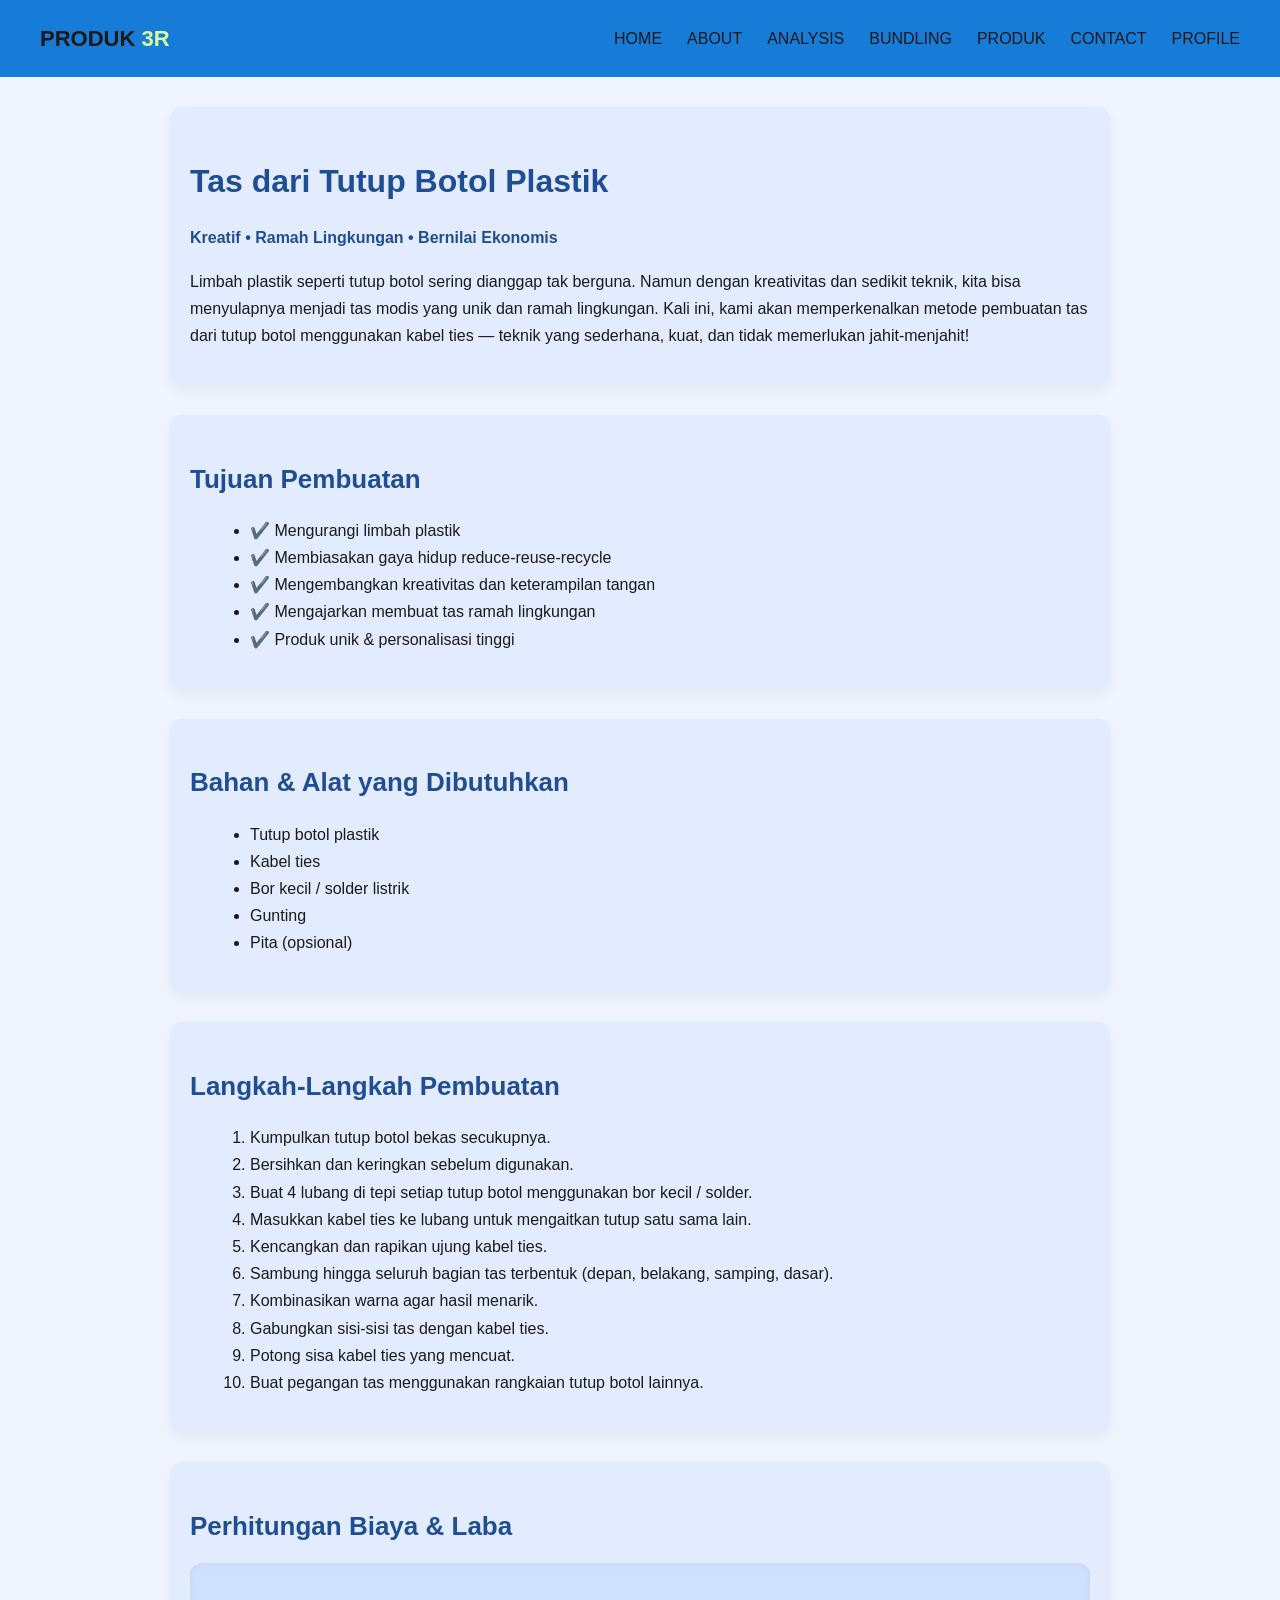
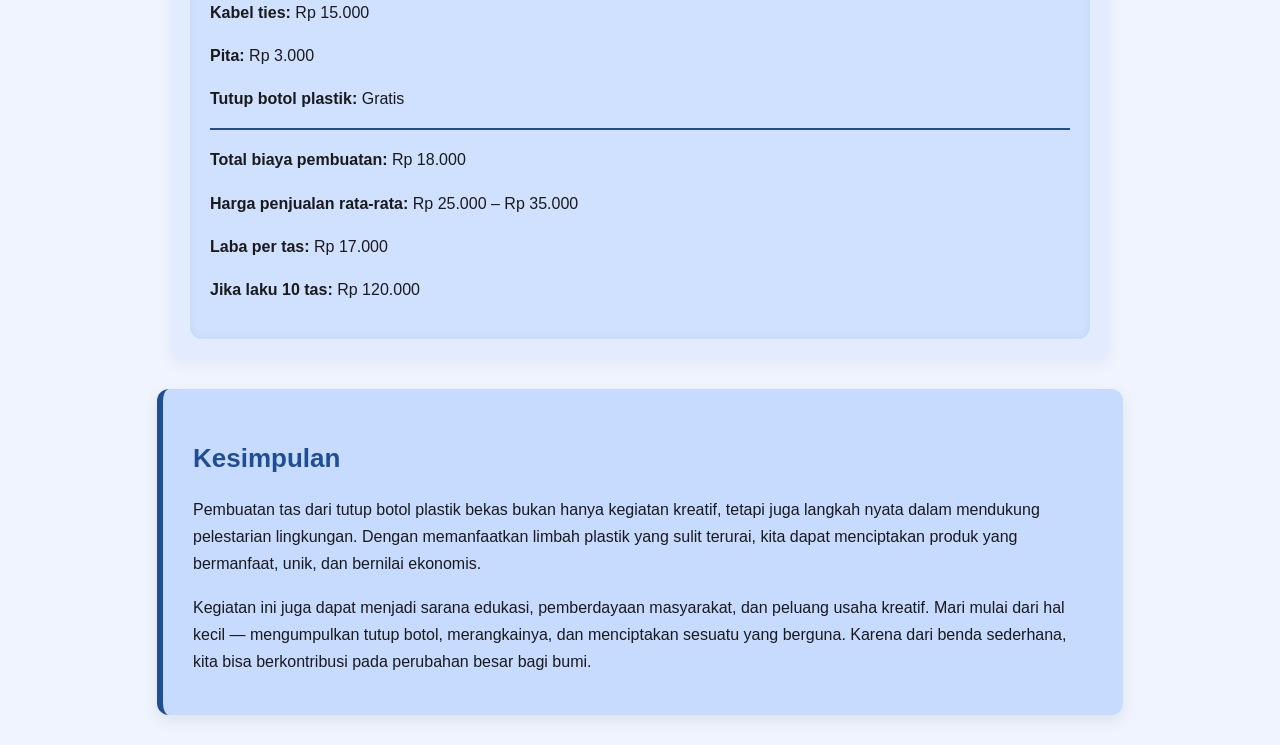
<file: produkA.html>
<!DOCTYPE html>
<html lang="id">
<head>
    <meta charset="UTF-8" />
    <meta name="viewport" content="width=device-width, initial-scale=1.0" />
    <title>Tas Dari Tutup Botol Plastik</title>
    <link rel="stylesheet" href="styleP.css" />
</head>
<body>
  <header>
    <div class="title-header">PRODUK <span style="color:#d9f99d;">3R</span></div>
   
    <nav>
      <a href="../kolaborasi/index.html#home">HOME</a>
      <a href="../kolaborasi/index.html#about">ABOUT</a>
      <a href="../kolaborasi/index.html#Analysis">ANALYSIS</a>
      <a href="../kolaborasi/index.html#bundling">BUNDLING</a>
      <a href="../kolaborasi/index.html#produk">PRODUK</a>
     <a href="../kolaborasi/index.html#kontak">CONTACT</a>
     <a href="../kolaborasi/index.html#profile">PROFILE</a>
    </nav>
  </header>
<div>
<section class="intro">
    <h1>Tas dari Tutup Botol Plastik</h1>
    <p class="subtitle">Kreatif • Ramah Lingkungan • Bernilai Ekonomis</p>
    <p>
        Limbah plastik seperti tutup botol sering dianggap tak berguna. Namun dengan kreativitas dan sedikit teknik,
        kita bisa menyulapnya menjadi tas modis yang unik dan ramah lingkungan. Kali ini, kami akan memperkenalkan
        metode pembuatan tas dari tutup botol menggunakan kabel ties — teknik yang sederhana, kuat, dan tidak
        memerlukan jahit-menjahit!
    </p>
</section>

<section class="goals">
    <h2>Tujuan Pembuatan</h2>
    <ul>
        <li>✔️ Mengurangi limbah plastik</li>
        <li>✔️ Membiasakan gaya hidup reduce-reuse-recycle</li>
        <li>✔️ Mengembangkan kreativitas dan keterampilan tangan</li>
        <li>✔️ Mengajarkan membuat tas ramah lingkungan</li>
        <li>✔️ Produk unik & personalisasi tinggi</li>
    </ul>
</section>

<section class="materials">
    <h2>Bahan & Alat yang Dibutuhkan</h2>
    <ul>
        <li>Tutup botol plastik</li>
        <li>Kabel ties</li>
        <li>Bor kecil / solder listrik</li>
        <li>Gunting</li>
        <li>Pita (opsional)</li>
    </ul>
</section>

<section class="steps">
    <h2>Langkah-Langkah Pembuatan</h2>
    <ol>
        <li>Kumpulkan tutup botol bekas secukupnya.</li>
        <li>Bersihkan dan keringkan sebelum digunakan.</li>
        <li>Buat 4 lubang di tepi setiap tutup botol menggunakan bor kecil / solder.</li>
        <li>Masukkan kabel ties ke lubang untuk mengaitkan tutup satu sama lain.</li>
        <li>Kencangkan dan rapikan ujung kabel ties.</li>
        <li>Sambung hingga seluruh bagian tas terbentuk (depan, belakang, samping, dasar).</li>
        <li>Kombinasikan warna agar hasil menarik.</li>
        <li>Gabungkan sisi-sisi tas dengan kabel ties.</li>
        <li>Potong sisa kabel ties yang mencuat.</li>
        <li>Buat pegangan tas menggunakan rangkaian tutup botol lainnya.</li>
    </ol>
</section>

<section class="pricing">
    <h2>Perhitungan Biaya & Laba</h2>
    <div class="price-box">
        <p><strong>Kabel ties:</strong> Rp 15.000</p>
        <p><strong>Pita:</strong> Rp 3.000</p>
        <p><strong>Tutup botol plastik:</strong> Gratis</p>
        <hr>
        <p><strong>Total biaya pembuatan:</strong> Rp 18.000</p>
        <p><strong>Harga penjualan rata-rata:</strong> Rp 25.000 – Rp 35.000</p>
        <p><strong>Laba per tas:</strong> Rp 17.000</p>
        <p><strong>Jika laku 10 tas:</strong> Rp 120.000</p>
    </div>
</section>
</div>
<section class="closing">
    <h2>Kesimpulan</h2>
    <p>
        Pembuatan tas dari tutup botol plastik bekas bukan hanya kegiatan kreatif, tetapi juga langkah nyata dalam mendukung
        pelestarian lingkungan. Dengan memanfaatkan limbah plastik yang sulit terurai, kita dapat menciptakan produk yang
        bermanfaat, unik, dan bernilai ekonomis.
    </p>
    <p>
        Kegiatan ini juga dapat menjadi sarana edukasi, pemberdayaan masyarakat, dan peluang usaha kreatif. Mari mulai dari
        hal kecil — mengumpulkan tutup botol, merangkainya, dan menciptakan sesuatu yang berguna. Karena dari benda sederhana,
        kita bisa berkontribusi pada perubahan besar bagi bumi.
    </p>
</section>

</body>
</html>
</file>
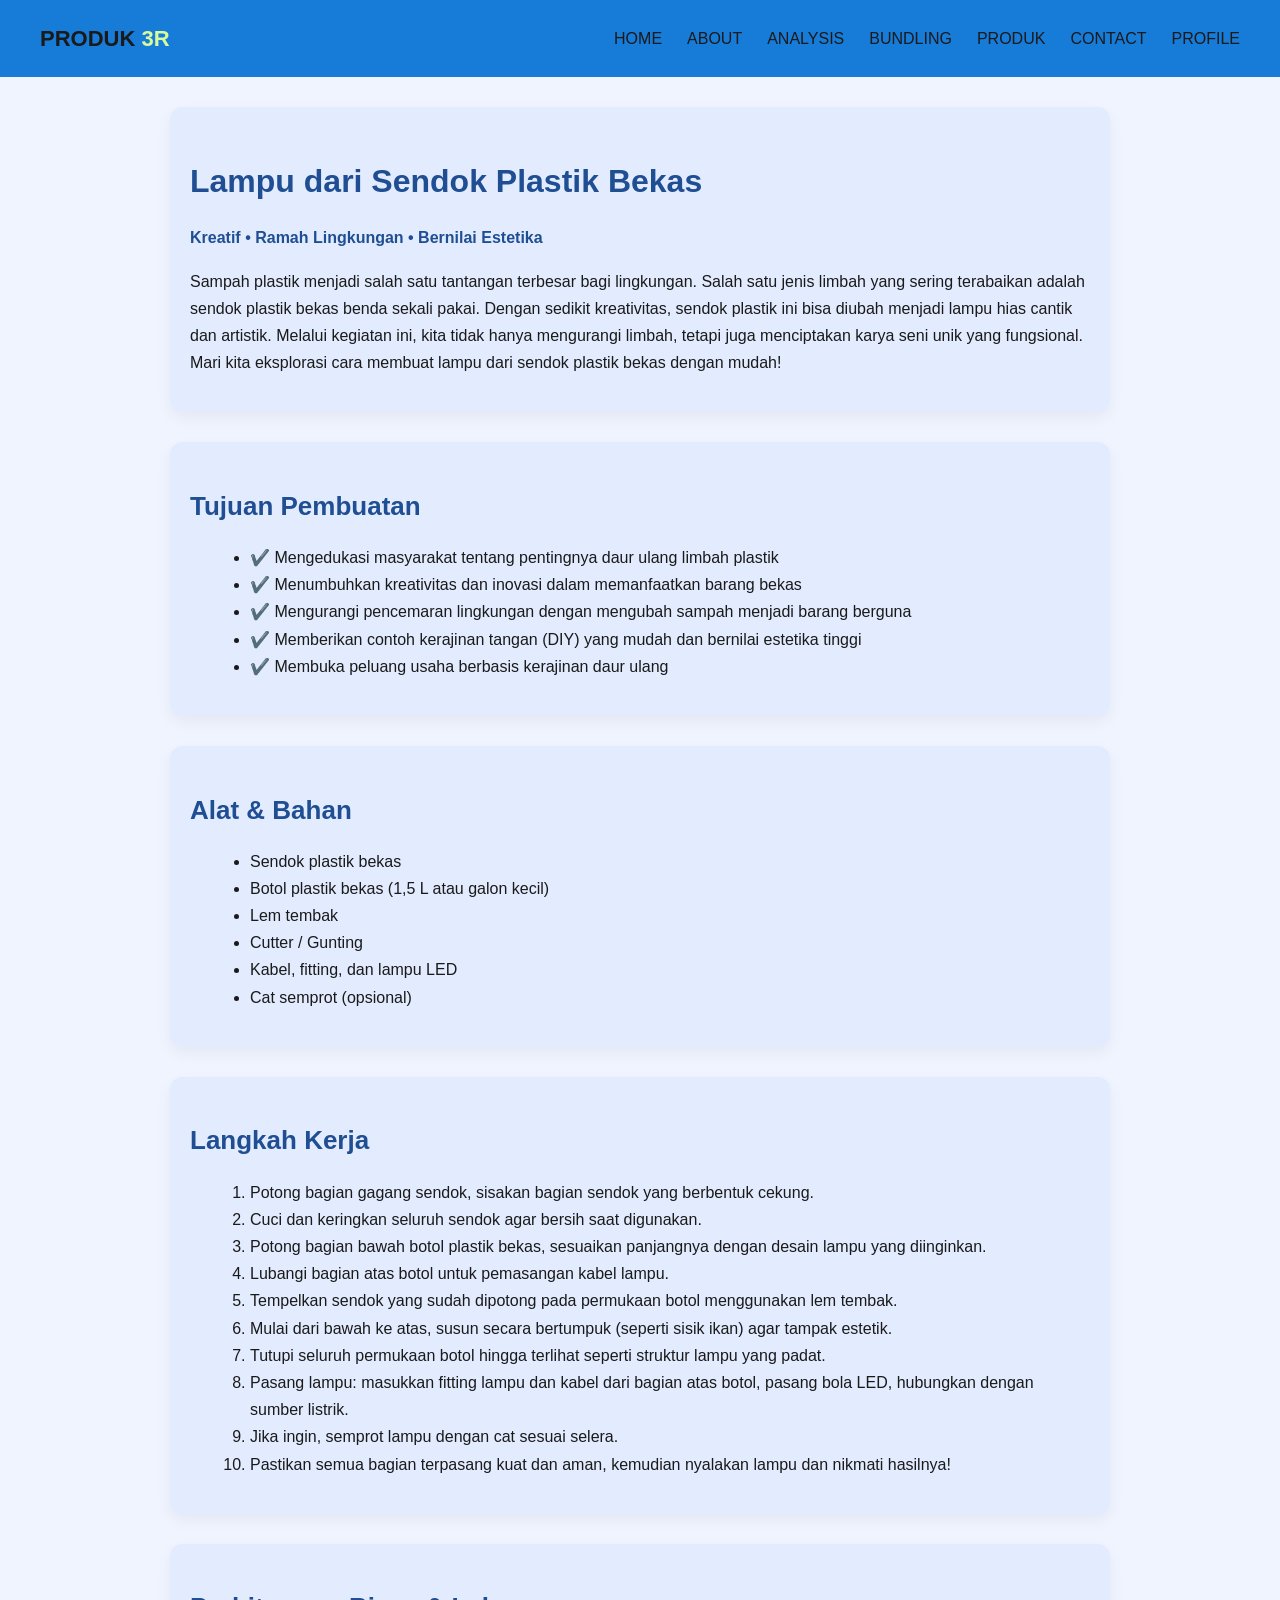
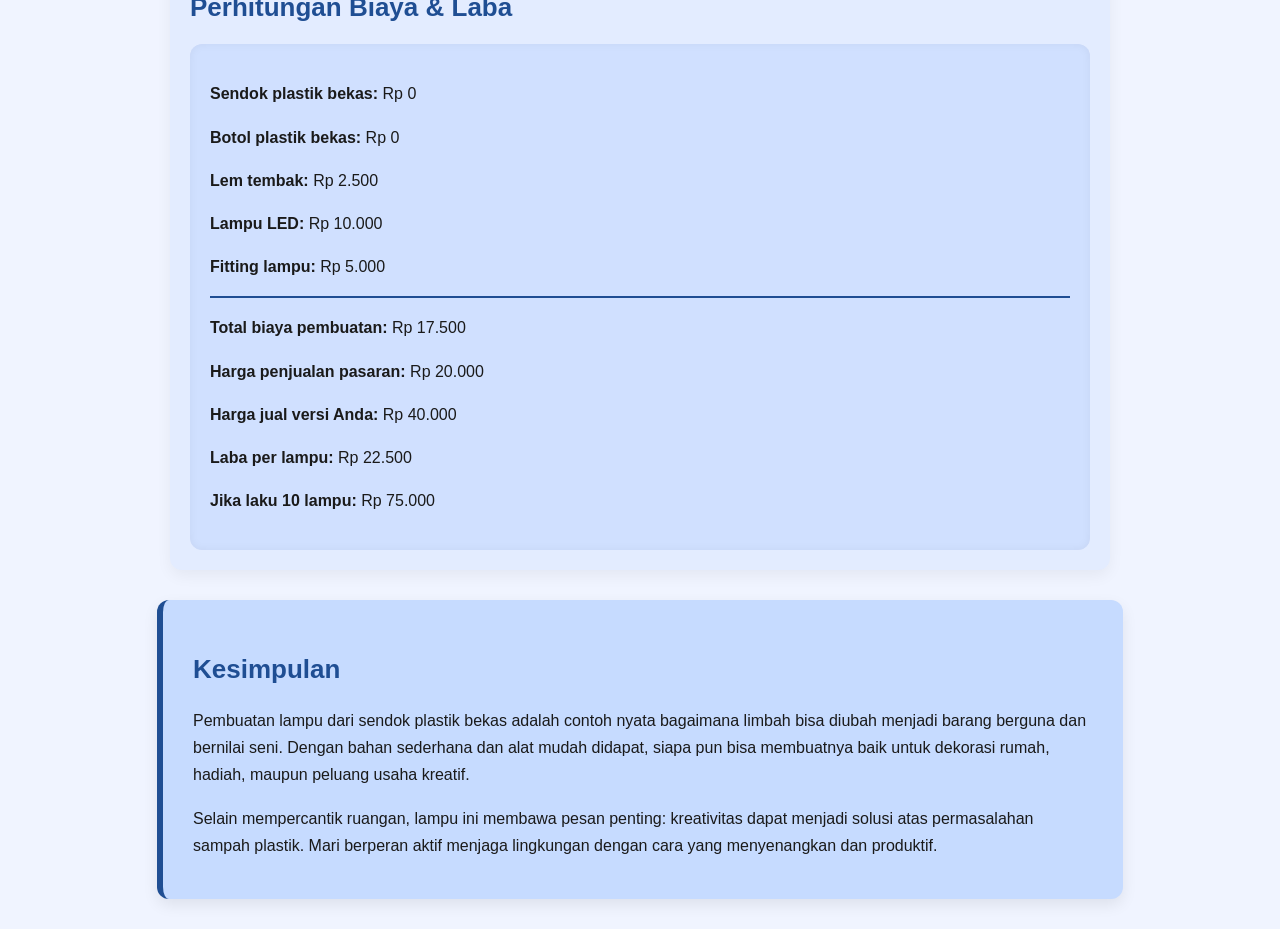
<file: produkB.html>
<!DOCTYPE html>
<html lang="id">
<head>
    <meta charset="UTF-8">
    <meta name="viewport" content="width=device-width, initial-scale=1.0">
    <title>Lampu dari Sendok Plastik Bekas</title>
    <link rel="stylesheet" href="styleP.css">
</head>
<body>
   <header>
    <div class="title-header">PRODUK <span style="color:#d9f99d;">3R</span></div>
   
    <nav>
      <a href="../kolaborasi/index.html#home">HOME</a>
      <a href="../kolaborasi/index.html#about">ABOUT</a>
      <a href="../kolaborasi/index.html#Analysis">ANALYSIS</a>
      <a href="../kolaborasi/index.html#bundling">BUNDLING</a>
      <a href="../kolaborasi/index.html#produk">PRODUK</a>
     <a href="../kolaborasi/index.html#kontak">CONTACT</a>
     <a href="../kolaborasi/index.html#profile">PROFILE</a>
    </nav>
  </header>
<section class="intro">
    <h1>Lampu dari Sendok Plastik Bekas</h1>
    <p class="subtitle">Kreatif • Ramah Lingkungan • Bernilai Estetika</p>
    <p>
        Sampah plastik menjadi salah satu tantangan terbesar bagi lingkungan. Salah satu jenis limbah yang sering
        terabaikan adalah sendok plastik bekas benda sekali pakai. Dengan sedikit kreativitas, sendok plastik ini
        bisa diubah menjadi lampu hias cantik dan artistik. Melalui kegiatan ini, kita tidak hanya mengurangi limbah,
        tetapi juga menciptakan karya seni unik yang fungsional. Mari kita eksplorasi cara membuat lampu dari sendok
        plastik bekas dengan mudah!
    </p>
</section>

<section class="goals">
    <h2>Tujuan Pembuatan</h2>
    <ul>
        <li>✔️ Mengedukasi masyarakat tentang pentingnya daur ulang limbah plastik</li>
        <li>✔️ Menumbuhkan kreativitas dan inovasi dalam memanfaatkan barang bekas</li>
        <li>✔️ Mengurangi pencemaran lingkungan dengan mengubah sampah menjadi barang berguna</li>
        <li>✔️ Memberikan contoh kerajinan tangan (DIY) yang mudah dan bernilai estetika tinggi</li>
        <li>✔️ Membuka peluang usaha berbasis kerajinan daur ulang</li>
    </ul>
</section>

<section class="materials">
    <h2>Alat & Bahan</h2>
    <ul>
        <li>Sendok plastik bekas</li>
        <li>Botol plastik bekas (1,5 L atau galon kecil)</li>
        <li>Lem tembak</li>
        <li>Cutter / Gunting</li>
        <li>Kabel, fitting, dan lampu LED</li>
        <li>Cat semprot (opsional)</li>
    </ul>
</section>

<section class="steps">
    <h2>Langkah Kerja</h2>
    <ol>
        <li>Potong bagian gagang sendok, sisakan bagian sendok yang berbentuk cekung.</li>
        <li>Cuci dan keringkan seluruh sendok agar bersih saat digunakan.</li>
        <li>Potong bagian bawah botol plastik bekas, sesuaikan panjangnya dengan desain lampu yang diinginkan.</li>
        <li>Lubangi bagian atas botol untuk pemasangan kabel lampu.</li>
        <li>Tempelkan sendok yang sudah dipotong pada permukaan botol menggunakan lem tembak.</li>
        <li>Mulai dari bawah ke atas, susun secara bertumpuk (seperti sisik ikan) agar tampak estetik.</li>
        <li>Tutupi seluruh permukaan botol hingga terlihat seperti struktur lampu yang padat.</li>
        <li>Pasang lampu: masukkan fitting lampu dan kabel dari bagian atas botol, pasang bola LED, hubungkan dengan sumber listrik.</li>
        <li>Jika ingin, semprot lampu dengan cat sesuai selera.</li>
        <li>Pastikan semua bagian terpasang kuat dan aman, kemudian nyalakan lampu dan nikmati hasilnya!</li>
    </ol>
</section>

<section class="pricing">
    <h2>Perhitungan Biaya & Laba</h2>
    <div class="price-box">
        <p><strong>Sendok plastik bekas:</strong> Rp 0</p>
        <p><strong>Botol plastik bekas:</strong> Rp 0</p>
        <p><strong>Lem tembak:</strong> Rp 2.500</p>
        <p><strong>Lampu LED:</strong> Rp 10.000</p>
        <p><strong>Fitting lampu:</strong> Rp 5.000</p>
        <hr>
        <p><strong>Total biaya pembuatan:</strong> Rp 17.500</p>
        <p><strong>Harga penjualan pasaran:</strong> Rp 20.000</p>
        <p><strong>Harga jual versi Anda:</strong> Rp 40.000</p>
        <p><strong>Laba per lampu:</strong> Rp 22.500</p>
        <p><strong>Jika laku 10 lampu:</strong> Rp 75.000</p>
    </div>
</section>

<section class="closing">
    <h2>Kesimpulan</h2>
    <p>
        Pembuatan lampu dari sendok plastik bekas adalah contoh nyata bagaimana limbah bisa diubah menjadi barang
        berguna dan bernilai seni. Dengan bahan sederhana dan alat mudah didapat, siapa pun bisa membuatnya baik
        untuk dekorasi rumah, hadiah, maupun peluang usaha kreatif.
    </p>
    <p>
        Selain mempercantik ruangan, lampu ini membawa pesan penting: kreativitas dapat menjadi solusi atas
        permasalahan sampah plastik. Mari berperan aktif menjaga lingkungan dengan cara yang menyenangkan dan
        produktif.
    </p>
</section>


</body>
</html>
</file>
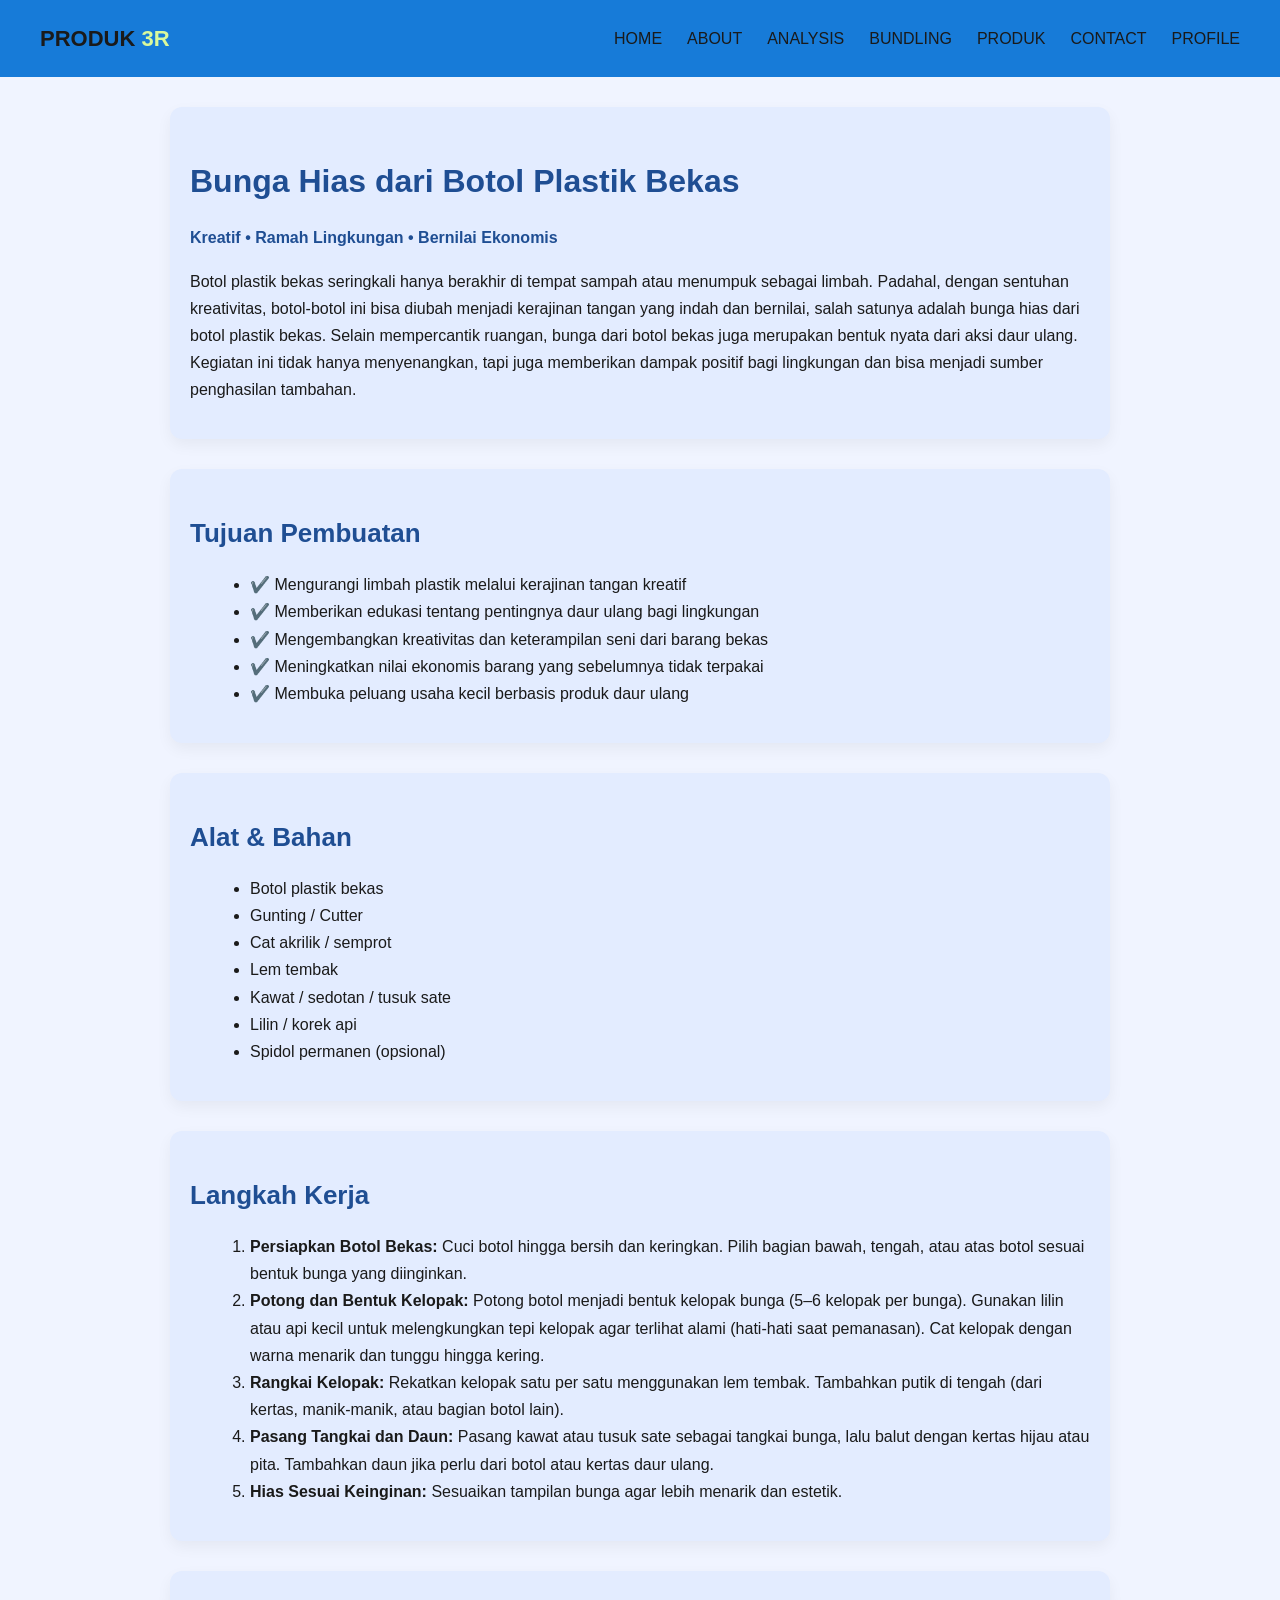
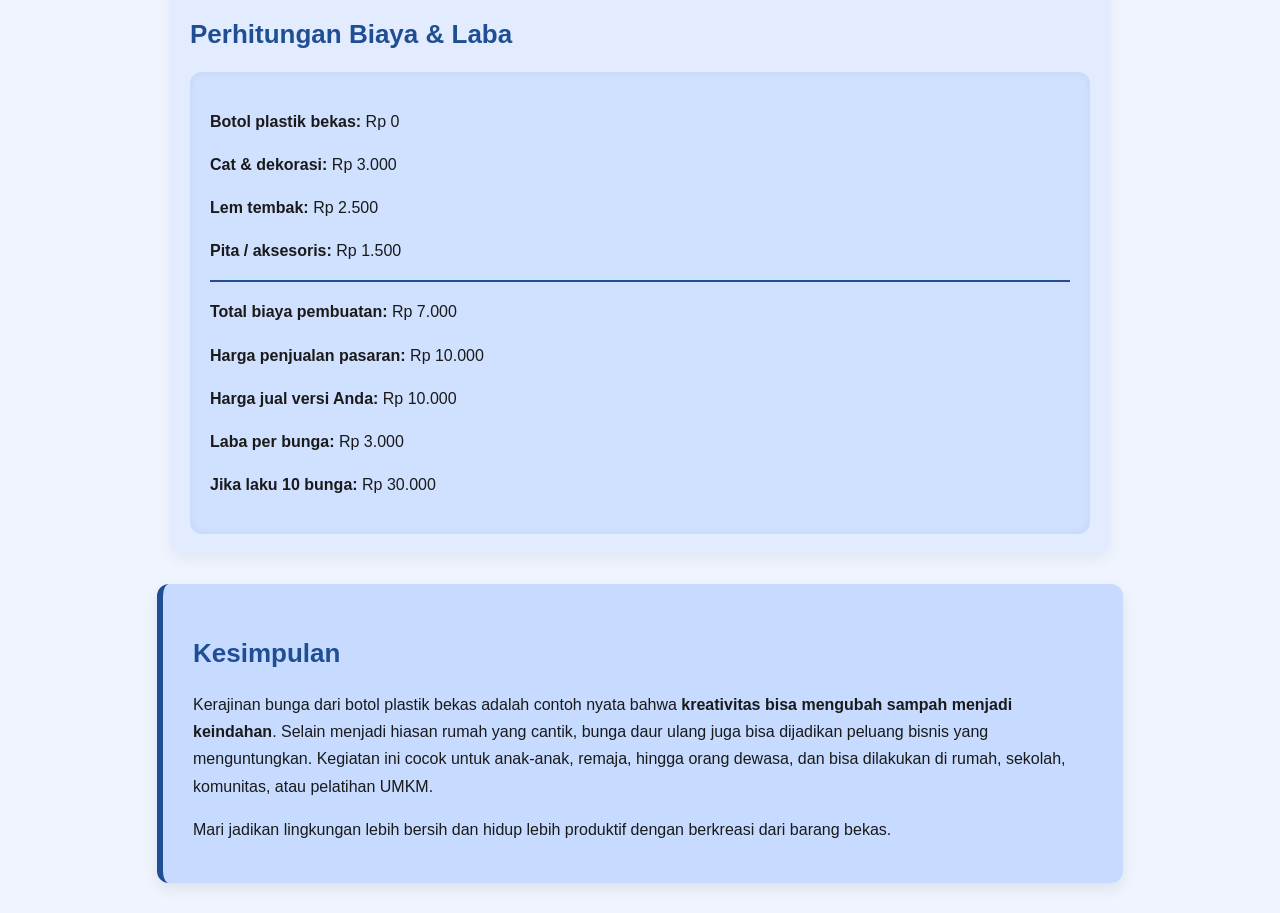
<file: produkC.html>
<!DOCTYPE html>
<html lang="id">
<head>
    <meta charset="UTF-8">
    <meta name="viewport" content="width=device-width, initial-scale=1.0">
    <title>Bunga Hias dari Botol Plastik Bekas</title>
    <link rel="stylesheet" href="styleP.css">
</head>
<body>
 <header>
    <div class="title-header">PRODUK <span style="color:#d9f99d;">3R</span></div>
   
    <nav>
      <a href="../kolaborasi/index.html#home">HOME</a>
      <a href="../kolaborasi/index.html#about">ABOUT</a>
      <a href="../kolaborasi/index.html#Analysis">ANALYSIS</a>
      <a href="../kolaborasi/index.html#bundling">BUNDLING</a>
      <a href="../kolaborasi/index.html#produk">PRODUK</a>
     <a href="../kolaborasi/index.html#kontak">CONTACT</a>
     <a href="../kolaborasi/index.html#profile">PROFILE</a>
    </nav>
  </header>
<section class="intro">
    <h1>Bunga Hias dari Botol Plastik Bekas</h1>
    <p class="subtitle">Kreatif • Ramah Lingkungan • Bernilai Ekonomis</p>
    <p>
        Botol plastik bekas seringkali hanya berakhir di tempat sampah atau menumpuk sebagai limbah. 
        Padahal, dengan sentuhan kreativitas, botol-botol ini bisa diubah menjadi kerajinan tangan yang indah dan bernilai, 
        salah satunya adalah bunga hias dari botol plastik bekas. Selain mempercantik ruangan, bunga dari botol bekas juga 
        merupakan bentuk nyata dari aksi daur ulang. Kegiatan ini tidak hanya menyenangkan, tapi juga memberikan dampak 
        positif bagi lingkungan dan bisa menjadi sumber penghasilan tambahan.
    </p>
</section>

<section class="goals">
    <h2>Tujuan Pembuatan</h2>
    <ul>
        <li>✔️ Mengurangi limbah plastik melalui kerajinan tangan kreatif</li>
        <li>✔️ Memberikan edukasi tentang pentingnya daur ulang bagi lingkungan</li>
        <li>✔️ Mengembangkan kreativitas dan keterampilan seni dari barang bekas</li>
        <li>✔️ Meningkatkan nilai ekonomis barang yang sebelumnya tidak terpakai</li>
        <li>✔️ Membuka peluang usaha kecil berbasis produk daur ulang</li>
    </ul>
</section>

<section class="materials">
    <h2>Alat & Bahan</h2>
    <ul>
        <li>Botol plastik bekas</li>
        <li>Gunting / Cutter</li>
        <li>Cat akrilik / semprot</li>
        <li>Lem tembak</li>
        <li>Kawat / sedotan / tusuk sate</li>
        <li>Lilin / korek api</li>
        <li>Spidol permanen (opsional)</li>
    </ul>
</section>

<section class="steps">
    <h2>Langkah Kerja</h2>
    <ol>
        <li><strong>Persiapkan Botol Bekas:</strong> Cuci botol hingga bersih dan keringkan. Pilih bagian bawah, tengah, atau atas botol sesuai bentuk bunga yang diinginkan.</li>
        <li><strong>Potong dan Bentuk Kelopak:</strong> Potong botol menjadi bentuk kelopak bunga (5–6 kelopak per bunga). Gunakan lilin atau api kecil untuk melengkungkan tepi kelopak agar terlihat alami (hati-hati saat pemanasan). Cat kelopak dengan warna menarik dan tunggu hingga kering.</li>
        <li><strong>Rangkai Kelopak:</strong> Rekatkan kelopak satu per satu menggunakan lem tembak. Tambahkan putik di tengah (dari kertas, manik-manik, atau bagian botol lain).</li>
        <li><strong>Pasang Tangkai dan Daun:</strong> Pasang kawat atau tusuk sate sebagai tangkai bunga, lalu balut dengan kertas hijau atau pita. Tambahkan daun jika perlu dari botol atau kertas daur ulang.</li>
        <li><strong>Hias Sesuai Keinginan:</strong> Sesuaikan tampilan bunga agar lebih menarik dan estetik.</li>
    </ol>
</section>

<section class="pricing">
    <h2>Perhitungan Biaya & Laba</h2>
    <div class="price-box">
        <p><strong>Botol plastik bekas:</strong> Rp 0</p>
        <p><strong>Cat & dekorasi:</strong> Rp 3.000</p>
        <p><strong>Lem tembak:</strong> Rp 2.500</p>
        <p><strong>Pita / aksesoris:</strong> Rp 1.500</p>
        <hr>
        <p><strong>Total biaya pembuatan:</strong> Rp 7.000</p>
        <p><strong>Harga penjualan pasaran:</strong> Rp 10.000</p>
        <p><strong>Harga jual versi Anda:</strong> Rp 10.000</p>
        <p><strong>Laba per bunga:</strong> Rp 3.000</p>
        <p><strong>Jika laku 10 bunga:</strong> Rp 30.000</p>
    </div>
</section>

<section class="closing">
    <h2>Kesimpulan</h2>
    <p>
        Kerajinan bunga dari botol plastik bekas adalah contoh nyata bahwa <strong>kreativitas bisa mengubah sampah menjadi keindahan</strong>. 
        Selain menjadi hiasan rumah yang cantik, bunga daur ulang juga bisa dijadikan peluang bisnis yang menguntungkan. 
        Kegiatan ini cocok untuk anak-anak, remaja, hingga orang dewasa, dan bisa dilakukan di rumah, sekolah, komunitas, atau pelatihan UMKM.
    </p>
    <p>
        Mari jadikan lingkungan lebih bersih dan hidup lebih produktif dengan berkreasi dari barang bekas.
    </p>
</section>

</body>
</html>
</file>
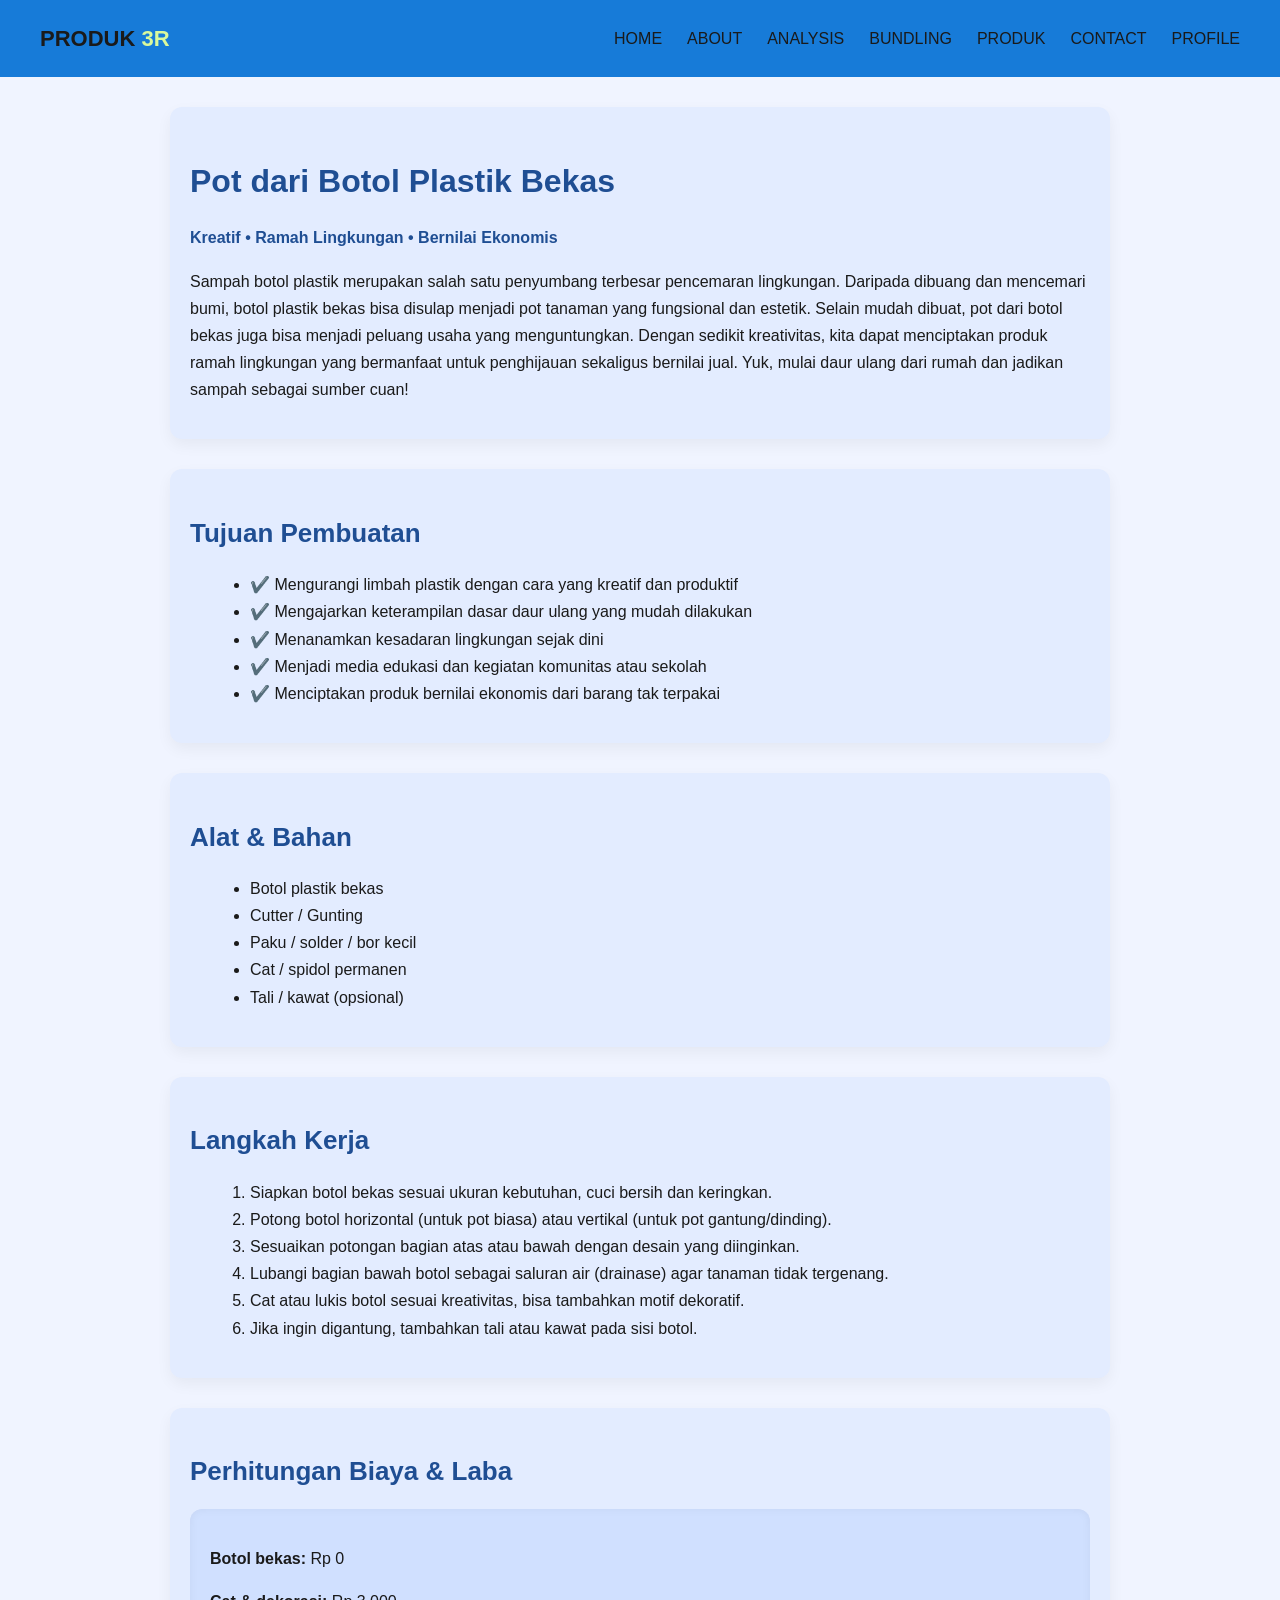
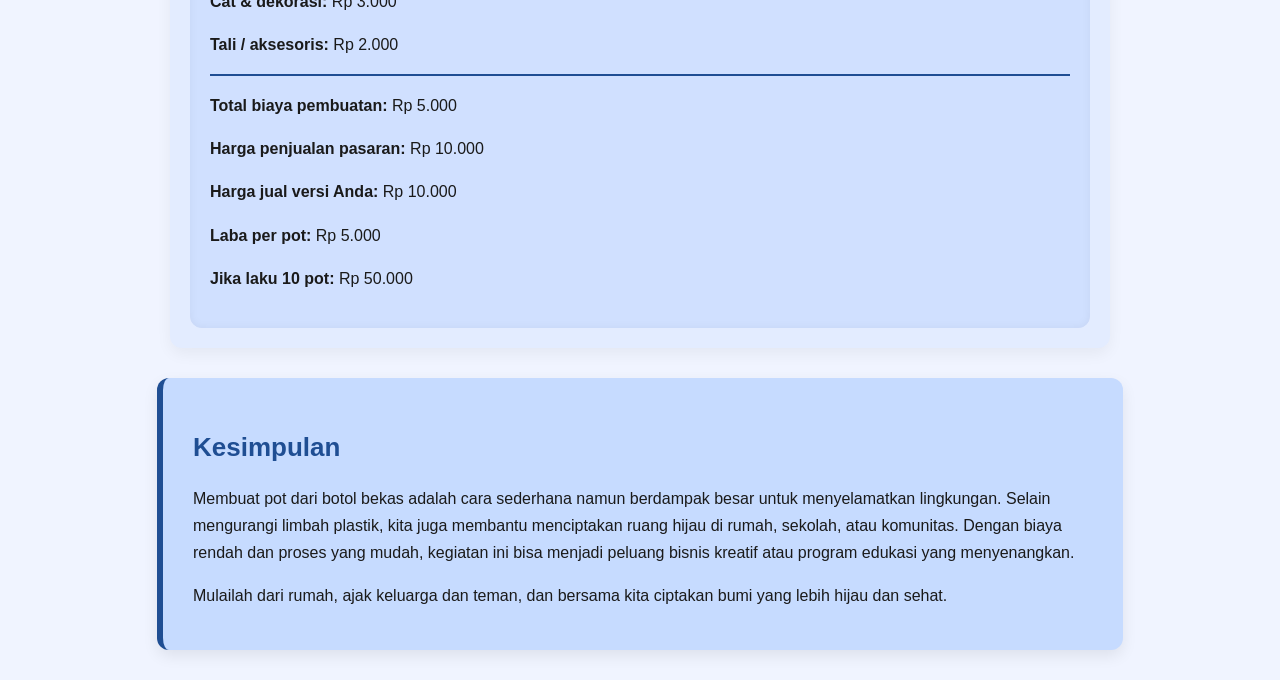
<file: produkD.html>
<!DOCTYPE html>
<html lang="id">
<head>
    <meta charset="UTF-8">
    <meta name="viewport" content="width=device-width, initial-scale=1.0">
    <title>Pot dari Botol Plastik Bekas</title>
    <link rel="stylesheet" href="styleP.css">
</head>
<body>
  <header>
    <div class="title-header">PRODUK <span style="color:#d9f99d;">3R</span></div>
   
    <nav>
      <a href="../kolaborasi/index.html#home">HOME</a>
      <a href="../kolaborasi/index.html#about">ABOUT</a>
      <a href="../kolaborasi/index.html#Analysis">ANALYSIS</a>
      <a href="../kolaborasi/index.html#bundling">BUNDLING</a>
      <a href="../kolaborasi/index.html#produk">PRODUK</a>
     <a href="../kolaborasi/index.html#kontak">CONTACT</a>
     <a href="../kolaborasi/index.html#profile">PROFILE</a>
    </nav>
  </header>
<section class="intro">
    <h1>Pot dari Botol Plastik Bekas</h1>
    <p class="subtitle">Kreatif • Ramah Lingkungan • Bernilai Ekonomis</p>
    <p>
        Sampah botol plastik merupakan salah satu penyumbang terbesar pencemaran lingkungan. Daripada dibuang dan mencemari bumi, 
        botol plastik bekas bisa disulap menjadi pot tanaman yang fungsional dan estetik. Selain mudah dibuat, pot dari botol 
        bekas juga bisa menjadi peluang usaha yang menguntungkan. Dengan sedikit kreativitas, kita dapat menciptakan produk 
        ramah lingkungan yang bermanfaat untuk penghijauan sekaligus bernilai jual. Yuk, mulai daur ulang dari rumah dan jadikan 
        sampah sebagai sumber cuan!
    </p>
</section>

<section class="goals">
    <h2>Tujuan Pembuatan</h2>
    <ul>
        <li>✔️ Mengurangi limbah plastik dengan cara yang kreatif dan produktif</li>
        <li>✔️ Mengajarkan keterampilan dasar daur ulang yang mudah dilakukan</li>
        <li>✔️ Menanamkan kesadaran lingkungan sejak dini</li>
        <li>✔️ Menjadi media edukasi dan kegiatan komunitas atau sekolah</li>
        <li>✔️ Menciptakan produk bernilai ekonomis dari barang tak terpakai</li>
    </ul>
</section>

<section class="materials">
    <h2>Alat & Bahan</h2>
    <ul>
        <li>Botol plastik bekas</li>
        <li>Cutter / Gunting</li>
        <li>Paku / solder / bor kecil</li>
        <li>Cat / spidol permanen</li>
        <li>Tali / kawat (opsional)</li>
    </ul>
</section>

<section class="steps">
    <h2>Langkah Kerja</h2>
    <ol>
        <li>Siapkan botol bekas sesuai ukuran kebutuhan, cuci bersih dan keringkan.</li>
        <li>Potong botol horizontal (untuk pot biasa) atau vertikal (untuk pot gantung/dinding).</li>
        <li>Sesuaikan potongan bagian atas atau bawah dengan desain yang diinginkan.</li>
        <li>Lubangi bagian bawah botol sebagai saluran air (drainase) agar tanaman tidak tergenang.</li>
        <li>Cat atau lukis botol sesuai kreativitas, bisa tambahkan motif dekoratif.</li>
        <li>Jika ingin digantung, tambahkan tali atau kawat pada sisi botol.</li>
    </ol>
</section>

<section class="pricing">
    <h2>Perhitungan Biaya & Laba</h2>
    <div class="price-box">
        <p><strong>Botol bekas:</strong> Rp 0</p>
        <p><strong>Cat & dekorasi:</strong> Rp 3.000</p>
        <p><strong>Tali / aksesoris:</strong> Rp 2.000</p>
        <hr>
        <p><strong>Total biaya pembuatan:</strong> Rp 5.000</p>
        <p><strong>Harga penjualan pasaran:</strong> Rp 10.000</p>
        <p><strong>Harga jual versi Anda:</strong> Rp 10.000</p>
        <p><strong>Laba per pot:</strong> Rp 5.000</p>
        <p><strong>Jika laku 10 pot:</strong> Rp 50.000</p>
    </div>
</section>

<section class="closing">
    <h2>Kesimpulan</h2>
    <p>
        Membuat pot dari botol bekas adalah cara sederhana namun berdampak besar untuk menyelamatkan lingkungan. 
        Selain mengurangi limbah plastik, kita juga membantu menciptakan ruang hijau di rumah, sekolah, atau komunitas. 
        Dengan biaya rendah dan proses yang mudah, kegiatan ini bisa menjadi peluang bisnis kreatif atau program edukasi yang menyenangkan.
    </p>
    <p>
        Mulailah dari rumah, ajak keluarga dan teman, dan bersama kita ciptakan bumi yang lebih hijau dan sehat.
    </p>
</section>

</body>
</html>
</file>
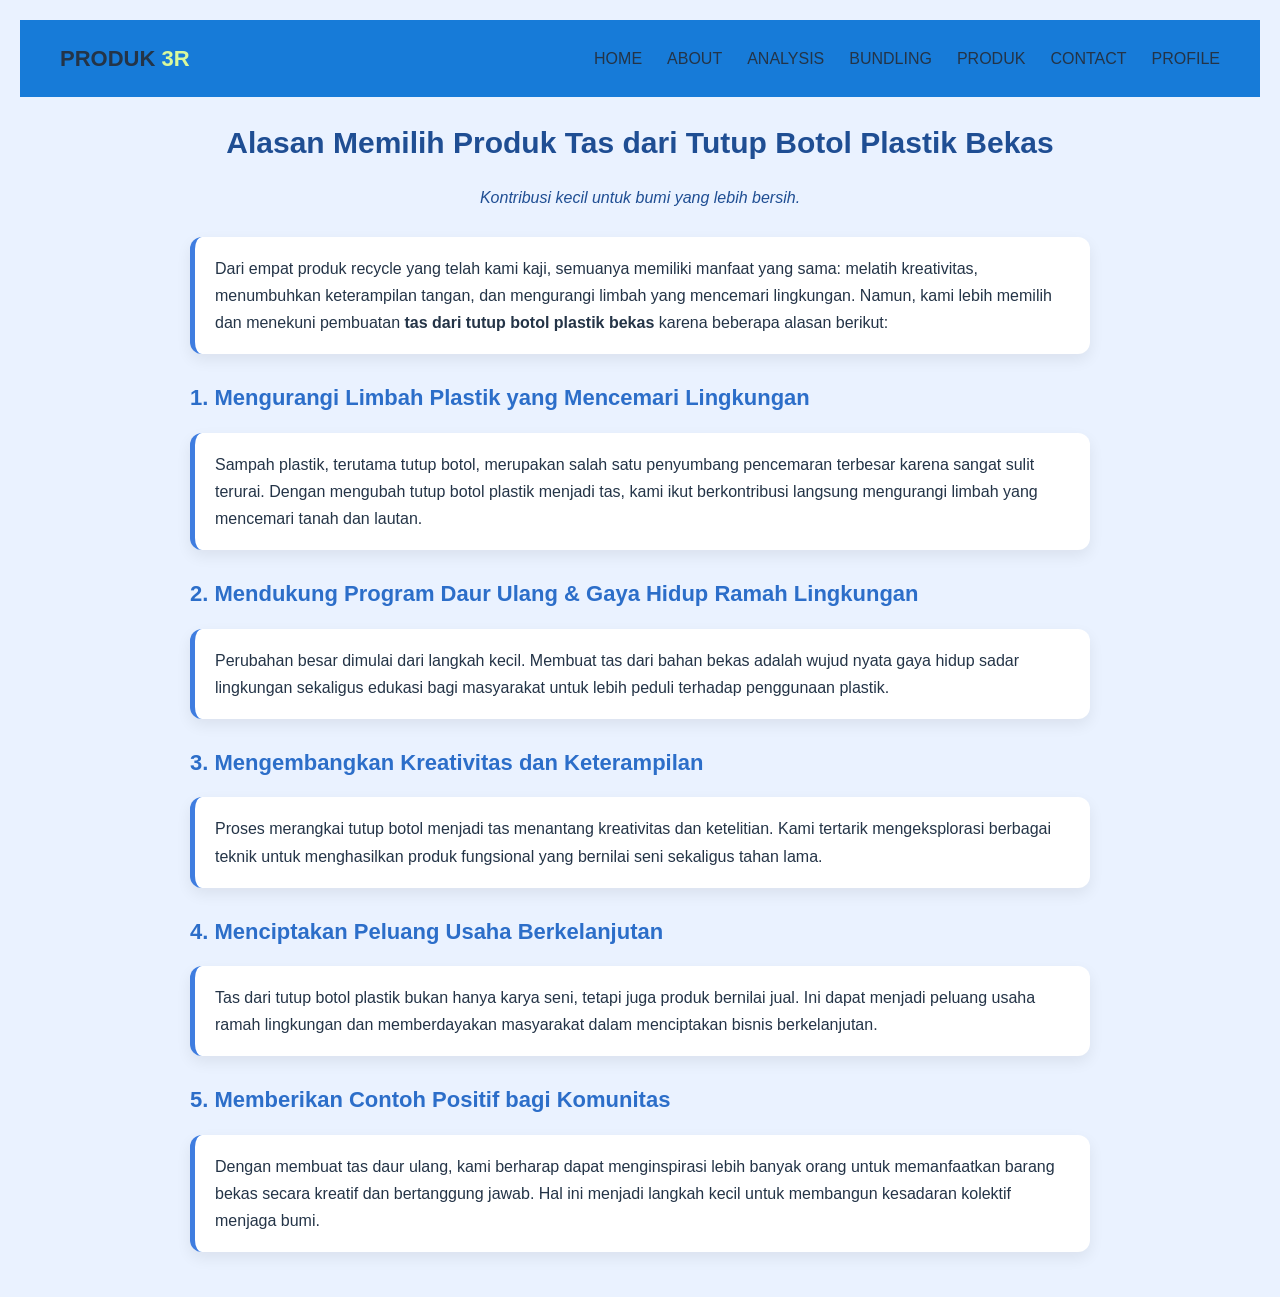
<file: produkkesimpulan.html>
<!DOCTYPE html>
<html lang="id">
<head>
    <meta charset="UTF-8">
    <meta name="viewport" content="width=device-width, initial-scale=1.0">
    <title>Alasan Memilih Tas dari Tutup Botol Plastik</title>
    <link rel="stylesheet" href="styleI2.css">
</head>
<body>
<header>
    <div class="title-header">PRODUK <span style="color:#d9f99d;">3R</span></div>
   
    <nav>
      <a href="../kolaborasi/index.html#home">HOME</a>
      <a href="../kolaborasi/index.html#about">ABOUT</a>
      <a href="../kolaborasi/index.html#Analysis">ANALYSIS</a>
      <a href="../kolaborasi/index.html#bundling">BUNDLING</a>
      <a href="../kolaborasi/index.html#produk">PRODUK</a>
     <a href="../kolaborasi/index.html#kontak">CONTACT</a>
     <a href="../kolaborasi/index.html#profile">PROFILE</a>
    </nav>
  </header>
    <h1>Alasan Memilih Produk Tas dari Tutup Botol Plastik Bekas</h1>
    <p style="text-align:center; font-style:italic; color:#1f4e93;">
        Kontribusi kecil untuk bumi yang lebih bersih.
    </p>

    <section>
        <p>
            Dari empat produk recycle yang telah kami kaji, semuanya memiliki manfaat yang sama: melatih kreativitas,
            menumbuhkan keterampilan tangan, dan mengurangi limbah yang mencemari lingkungan. Namun, kami lebih memilih
            dan menekuni pembuatan <strong>tas dari tutup botol plastik bekas</strong> karena beberapa alasan berikut:
        </p>
    </section>

    <section>
        <h2>1. Mengurangi Limbah Plastik yang Mencemari Lingkungan</h2>
        <p>
            Sampah plastik, terutama tutup botol, merupakan salah satu penyumbang pencemaran terbesar karena sangat sulit terurai.
            Dengan mengubah tutup botol plastik menjadi tas, kami ikut berkontribusi langsung mengurangi limbah yang mencemari
            tanah dan lautan.
        </p>
    </section>

    <section>
        <h2>2. Mendukung Program Daur Ulang & Gaya Hidup Ramah Lingkungan</h2>
        <p>
            Perubahan besar dimulai dari langkah kecil. Membuat tas dari bahan bekas adalah wujud nyata gaya hidup sadar lingkungan
            sekaligus edukasi bagi masyarakat untuk lebih peduli terhadap penggunaan plastik.
        </p>
    </section>

    <section>
        <h2>3. Mengembangkan Kreativitas dan Keterampilan</h2>
        <p>
            Proses merangkai tutup botol menjadi tas menantang kreativitas dan ketelitian. Kami tertarik mengeksplorasi berbagai
            teknik untuk menghasilkan produk fungsional yang bernilai seni sekaligus tahan lama.
        </p>
    </section>

    <section>
        <h2>4. Menciptakan Peluang Usaha Berkelanjutan</h2>
        <p>
            Tas dari tutup botol plastik bukan hanya karya seni, tetapi juga produk bernilai jual. Ini dapat menjadi peluang
            usaha ramah lingkungan dan memberdayakan masyarakat dalam menciptakan bisnis berkelanjutan.
        </p>
    </section>

    <section>
        <h2>5. Memberikan Contoh Positif bagi Komunitas</h2>
        <p>
            Dengan membuat tas daur ulang, kami berharap dapat menginspirasi lebih banyak orang untuk memanfaatkan barang bekas
            secara kreatif dan bertanggung jawab. Hal ini menjadi langkah kecil untuk membangun kesadaran kolektif menjaga bumi.
        </p>
    </section>


</body>
</html>
</file>
<file: style.css>
@import url('https://fonts.googleapis.com/css2?family=DM+Sans:ital,opsz,wght@0,9..40,100..1000;1,9..40,100..1000&family=Forum&display=swap');

header {
  background-color: rgb(86, 153, 197);
  color: var(--white);
  padding: 20px 40px;
  display: flex;
  justify-content: space-between;
  align-items: center;
  flex-wrap: wrap;
  position: sticky;
  top:0;
}

.title-header {
  font-weight: 700;
  font-size: 22px;
}

nav {
  display: flex;
  gap: 25px;
}

nav a {
  text-decoration: none;
  color: var(--white);
  font-weight: 500;
  transition: 0.3s;
  
}

nav a:hover {
  background-color: var(--color2);
  border-radius: 8px;
  padding: 3px ;
}

.hero {
  background-image: url(./img/download\ \(5\).jpg);
  flex-wrap: wrap;
  align-items: center;
  padding: 40px;
  background-repeat: no-repeat;
  background-size: cover;
  background-position: center; 
  min-height: 90vh;
  margin: 0;

}

.container {
    max-width: 1200;
    padding: 16px;
    margin: auto;
}
.section{
    margin: 80px auto;
}

.main-content {
    display: flex;
    flex-direction: column;
    align-items: center;
    justify-content: center;
    margin-top: 80px;
    color: var(--white);
}
.main-content .main-heading {
    text-align: center;
    color: #121213;
    font-size: 100px;
    margin-top: 200px;
}
.menu-btn {
    position: absolute;
    top:20px;
    right: 20px;
    display: none;
    width: 30px;
}
/*about*/
#about .container{
    display: flex;
    align-items: center;
    justify-content: space-between;
    gap: 120px;
}
#about .container .about-content{
    max-width: 1000px;
    display: flex;
    flex-direction: column;
    gap: 16px;
    text-align: center;
    color: rgb(0, 0, 0);
     font-family: "forum", sans-serif;
    font-size: 30px;
}
#about .container .about-content h1{
    font-family: "forum", sans-serif;
    font-size: 60px;
}
#about .container .about-content p{
    text-align: justify;
    font-size: 30px;
}
.section-title h1{
    font-size: 50px;
    text-align: center;
    color: black;
    background:  #b3d5f0;
}
.section-title .line {
    width: 150px;
    height: 4px;
    border: 10px;
    background: var(--secondary);
    margin: auto;
    background-color: #71b6df;
}
/*analyis*/
.Analysis{
    margin-top: 40px;
    display: flex;
    justify-content: center;
    gap: 50px;
    flex-wrap: wrap;
}
#Analysis .container{
  background-color: #0D47A1;
}
.service{
    width: 350px;
}
.service img{
    max-width: 100%;
    border-radius: 50px;
    transition: transform 0.3s ease;
    justify-content: center;
    align-items: center;
}
.service img:hover{
    transform: scale(1.05);
}
.service h3{
    color: #000;
    text-align: center;
}
/*bundling*/

.main-content .main-heading h1{
    text-align:justify;
    color: #000;
}
.main-content .intro-heading{
    justify-content: center;
    align-items: center;
    color: #000;
    font-size: 200%;
}
.w {
    text-indent: 30px;
}

/*produk*/
.produk {
    margin-top: 40px;
    display: flex;
    justify-content: center;
    gap: 50px;
    flex-wrap: wrap;
}
#produk .container{
    background-color:  #f1f5f8;
}
.service{
    width: 350px;
}
.service img{
    max-width: 100%;
    border-radius: 50px;
    transition: transform 0.3s ease;
    justify-content: center;
    align-items: center;
    gap: 50px;
}
.service img:hover{
    transform: scale(1.05);
}
.service h3{
    color: #000;
    text-align: center;
}
/* FORM KONTAK */
.kontak {
    background:  #0D47A1;
}
.form-kontak {
    display: flex;
    flex-direction: column;
    gap: 15px;
    max-width: 500px;
    margin: auto;
}

.kontak h2 {
  color:white;
  font-size: 3rem;
  text-align: center;
}
.kontak p{
    text-align: center;
    color: white;
    font-size: 20px;
}
.kontak .container {
    text-align: center;
    color:white;
    font-size: 30px;
}
.form-kontak input,
.form-kontak textarea {
    padding: 10px;
    border: 1px solid  #fff; 
    border-radius: 5px;
    width: 100%;
    text-decoration-color:  #fff;
}
.form-kontak button {
    background:  #64B5F6;
    color: #fff;
    padding: 10px;
    border: none;
    border-radius: 5px;
    cursor: pointer;
    font-weight: bold;
    align-items: center;
}
.form-kontak button:hover {
    background: #fff;
    text-align: center;
    align-items: center;
}
/*profile*/
.profil {
    display: flex;
    gap: 30px;
    align-items: center;
    justify-content: center;
}

.card {
    background: white;
    width: 260px;
    padding: 20px;
    border-radius: 15px;
    box-shadow: 0 4px 15px rgba(0,0,0,0.15);
    text-align: center;
}

.foto {
    width: 120px;
    height: 120px;
    border-radius: 50%;
    object-fit: cover;
    margin-bottom: 15px;
    border: 3px solid #283aa0;
}

h1 {
    font-size: 20px;
    margin: 10px 0;
}

.role {
    color: #555;
    margin-bottom: 15px;
    font-size: 14px;
}

.info p {
    text-align: left;
    font-size: 14px;
    margin: 5px 0;
}
/*Footer*/
.main-footer {
    background-color: rgb(86, 153, 197);
    font-family: 'Times New Roman', Times, serif; 
    color: black;
}

.footer-content {
    display: flex;
    justify-content: space-around; 
    max-width: 1200px;
    margin: 0 auto;
    padding: 40px 20px 30px 20px;
    text-align: left;
    flex-wrap: wrap;
}

.footer-column {
    flex-basis: 22%;
    min-width: 150px;
    margin-bottom: 20px;
}

.footer-column h3 {
    font-size: 1.5rem;
    margin-bottom: 20px;
    font-weight: normal;
}

.footer-column ul {
    list-style: none;
    padding: 0;
    margin: 0;
}

.footer-column li {
    margin-bottom: 5px;
}

.footer-column a {
    text-decoration: none;
    color: black;
    font-size: 1rem;
    line-height: 1.5;
    transition: color 0.3s;
}

.footer-column a:hover {
    color:white; 
}


.social-links img {
    width: 20px;
    height: 20px;
}

.social-links li a {
    display: flex;
    align-items: center;
    gap: 8px;
}

.social-links i {
    font-size: 1.2rem;
    color:black; 
}

.copy {
    text-align: center;
    margin: 5px 0 5px 0;
    font-size: 20p;
}
.copy p{
    text-align: center;
}
/*b.indo*/
.wrapper {
    max-width: 800px;
    margin: auto;
    background: #ffffff;
    padding: 30px;
    border-radius: 12px;
    box-shadow: 0 4px 10px rgba(0,0,0,0.1);
}

h1 {
    text-align: center;
    font-size: 28px;
    margin-bottom: 30px;
    color: #2a4d69;
}



p {
    line-height: 1.7;
    font-size: 16px;
    color: #333;
    margin-bottom: 15px;
    text-align: justify;
}

.container {
    margin-top: 10px;
}
</file>
<file: stylem1.css>
/*bundling*/
body {
 font-family: Arial, sans-serif;
 background: #eef1f5;
 margin: 0;
 padding: 0;
        }
header {
  background-color: rgb(23, 123, 216);
  color: var(--white);
  padding: 20px 40px;
  display: flex;
  justify-content: space-between;
  align-items: center;
  flex-wrap: wrap;
  position: sticky;
  top:0;
}

.title-header {
  font-weight: 700;
  font-size: 22px;
}

nav {
  display: flex;
  gap: 25px;
}

nav a {
  text-decoration: none;
  color: var(--white);
  font-weight: 500;
  transition: 0.3s;
  
}

nav a:hover {
  background-color: var(--color2);
  border-radius: 8px;
  padding: 3px ;
}

.title-box {
 background: #173fc2;
 color: white;
 padding: 25px;
 text-align: center;
 box-shadow: 0 2px 6px rgba(0,0,0,0.2);
}

.container {
 max-width: 900px;
 margin: 25px auto;
 padding: 10px;
}

.card {
 background: #ffffff;
 padding: 20px;
 margin-bottom: 15px;
 border-radius: 12px;
 box-shadow: 0 2px 8px rgba(0,0,0,0.12);
 border-left: 6px solid #4a8ff7;
}

.card h2 {
margin-top: 0;
color: #333;
}

.result {
 background: #8ebfdd;
 border-left: 6px solid #434ca0;
 padding: 20px;
 border-radius: 12px;
 box-shadow: 0 2px 8px rgba(0,0,0,0.12);
}

.result h2 {
margin-top: 0;
 color: #000000;
}

a {
color: #4a6cf7;
text-decoration: none;
font-weight: bold;
}

a:hover {
text-decoration: underline;
}
/*Footer*/
.main-footer {
    background-color: #76cadf;
    font-family: 'Times New Roman', Times, serif; 
    color: black;
}

.footer-content {
    display: flex;
    justify-content: space-around; 
    max-width: 1200px;
    margin: 0 auto;
    padding: 40px 20px 30px 20px;
    text-align: left;
    flex-wrap: wrap;
}

.footer-column {
    flex-basis: 22%;
    min-width: 150px;
    margin-bottom: 20px;
}

.footer-column h3 {
    font-size: 1.5rem;
    margin-bottom: 20px;
    font-weight: normal;
}

.footer-column ul {
    list-style: none;
    padding: 0;
    margin: 0;
}

.footer-column li {
    margin-bottom: 5px;
}

.footer-column a {
    text-decoration: none;
    color: black;
    font-size: 1rem;
    line-height: 1.5;
    transition: color 0.3s;
}

.footer-column a:hover {
    color:white; 
}


.social-links img {
    width: 20px;
    height: 20px;
}

.social-links li a {
    display: flex;
    align-items: center;
    gap: 8px;
}

.social-links i {
    font-size: 1.2rem;
    color:black; 
}

.copy {
    text-align: center;
    margin: 5px 0 5px 0;
    font-size: 20p;
}
.copy p{
    text-align: center;
}
</file>
<file: styleI.css>
body {
    font-family: "Poppins", sans-serif;
    background: #f2f7ff;         
    color: #243447;               
    line-height: 1.7;
    margin: 0;
    padding: 20px;
}
header {
  background-color: rgb(23, 123, 216);
  color: var(--white);
  padding: 20px 40px;
  display: flex;
  justify-content: space-between;
  align-items: center;
  flex-wrap: wrap;
  position: sticky;
  top:0;
}

.title-header {
  font-weight: 700;
  font-size: 22px;
}

nav {
  display: flex;
  gap: 25px;
}

nav a {
  text-decoration: none;
  color: var(--white);
  font-weight: 500;
  transition: 0.3s;
  
}

nav a:hover {
  background-color: var(--color2);
  border-radius: 8px;
  padding: 3px ;
}
h1, h2, h3 {
    font-weight: 600;
    color: #1f4e79;               
}

h1 {
    text-align: center;
    margin-top: 10px;
    font-size: 30px;
}

p {
    max-width: 850px;
    margin: 10px auto;
    font-size: 16px;
}

section {
    max-width: 900px;
    background: #ffffff;
    margin: 25px auto;
    padding: 25px 30px;
    border-radius: 15px;
    box-shadow: 0 8px 20px rgba(0, 0, 0, 0.07);
    border-left: 6px solid #317ac7;  
}


ul {
    padding-left: 20px;
    margin: 15px 0;
}

ul li {
    margin-bottom: 8px;
    color: #2c3d55;
}

div h3 {
    margin-top: 25px;
    color: #2c6ec9;   
}

div p {
    margin-left: 10px;
}

.a {
    text-decoration: none;
    color: white;
    background: #2f6fe4;          
    padding: 10px 18px;
    border-radius: 8px;
    transition: 0.3s ease;
    display: inline-block;
    margin-top: 10px;
    font-weight: 500;
}

a:hover {
    background: #204fb8;          
}
</file>
<file: styleP.css>
/* ====== Global ====== */
body {
    font-family: 'Segoe UI', Tahoma, Geneva, Verdana, sans-serif;
    background: #f0f4ff;
    color: #1a1a1a;
    margin: 0;
    padding: 0;
    line-height: 1.7;
}
header {
  background-color: rgb(23, 123, 216);
  color: var(--white);
  padding: 20px 40px;
  display: flex;
  justify-content: space-between;
  align-items: center;
  flex-wrap: wrap;
  position: sticky;
  top:0;
}

.title-header {
  font-weight: 700;
  font-size: 22px;
}

nav {
  display: flex;
  gap: 25px;
}

nav a {
  text-decoration: none;
  color: var(--white);
  font-weight: 500;
  transition: 0.3s;
  
}

nav a:hover {
  background-color: var(--color2);
  border-radius: 8px;
  padding: 3px ;
}
h1, h2 {
    color: #1f4e93;
    margin-bottom: 15px;
}

h1 {
    font-size: 32px;
}

h2 {
    font-size: 26px;
}


section {
    max-width: 900px;
    margin: 30px auto;
    padding: 20px;
    background: #e3ecff;
    border-radius: 12px;
    box-shadow: 0 6px 15px rgba(0,0,0,0.05);
}

section ul, section ol {
    margin-left: 20px;
}


.subtitle {
    color: #1f4e93;
    font-weight: 600;
    margin-bottom: 15px;
}


.price-box {
    background: #d0e0ff;
    padding: 20px;
    border-radius: 12px;
    margin-top: 15px;
    box-shadow: inset 0 0 10px rgba(0,0,0,0.05);
}

.price-box hr {
    border: 0;
    border-top: 2px solid #1f4e93;
    margin: 10px 0;
}


.closing {
    background: #c6dbff;
    border-left: 6px solid #1f4e93;
    padding: 25px 30px;
    border-radius: 12px;
    box-shadow: 0 6px 15px rgba(0,0,0,0.08);
}

.closing p {
    margin-bottom: 15px;
}
</file>
<file: styleI2.css>
/*ipas kesimpulan*/

body {
    font-family: 'Poppins', sans-serif;
    background: #eaf2ff;
    margin: 0;
    padding: 20px;
    color: #243447;
    line-height: 1.7;
}
header {
  background-color: rgb(23, 123, 216);
  color: var(--white);
  padding: 20px 40px;
  display: flex;
  justify-content: space-between;
  align-items: center;
  flex-wrap: wrap;
  position: sticky;
  top:0;
}

.title-header {
  font-weight: 700;
  font-size: 22px;
}

nav {
  display: flex;
  gap: 25px;
}

nav a {
  text-decoration: none;
  color: var(--white);
  font-weight: 500;
  transition: 0.3s;
  
}

nav a:hover {
  background-color: var(--color2);
  border-radius: 8px;
  padding: 3px ;
}


h1 {
    text-align: center;
    color: #1f4e93; 
    font-size: 30px;
    margin-bottom: 5px;
}

p.intro {
    max-width: 850px;
    margin: 20px auto;
    background: #ffffff;
    padding: 20px;
    border-radius: 12px;
    box-shadow: 0 5px 18px rgba(0,0,0,0.08);
    border-left: 6px solid #3c7adf;
}


section {
    max-width: 900px;
    margin: 25px auto;
    padding: 0 10px;
}

section h2 {
    color: #2c6ec9;
    font-size: 22px;
    margin-bottom: 10px;
}

section p {
    background: #ffffff;
    padding: 18px 20px;
    border-radius: 12px;
    box-shadow: 0 6px 15px rgba(0,0,0,0.07);
    border-left: 5px solid #3f7de0;
    transition: transform 0.3s, box-shadow 0.3s;
}

section p:hover {
    transform: translateY(-3px);
    box-shadow: 0 12px 25px rgba(0,0,0,0.12);
}
</file>
